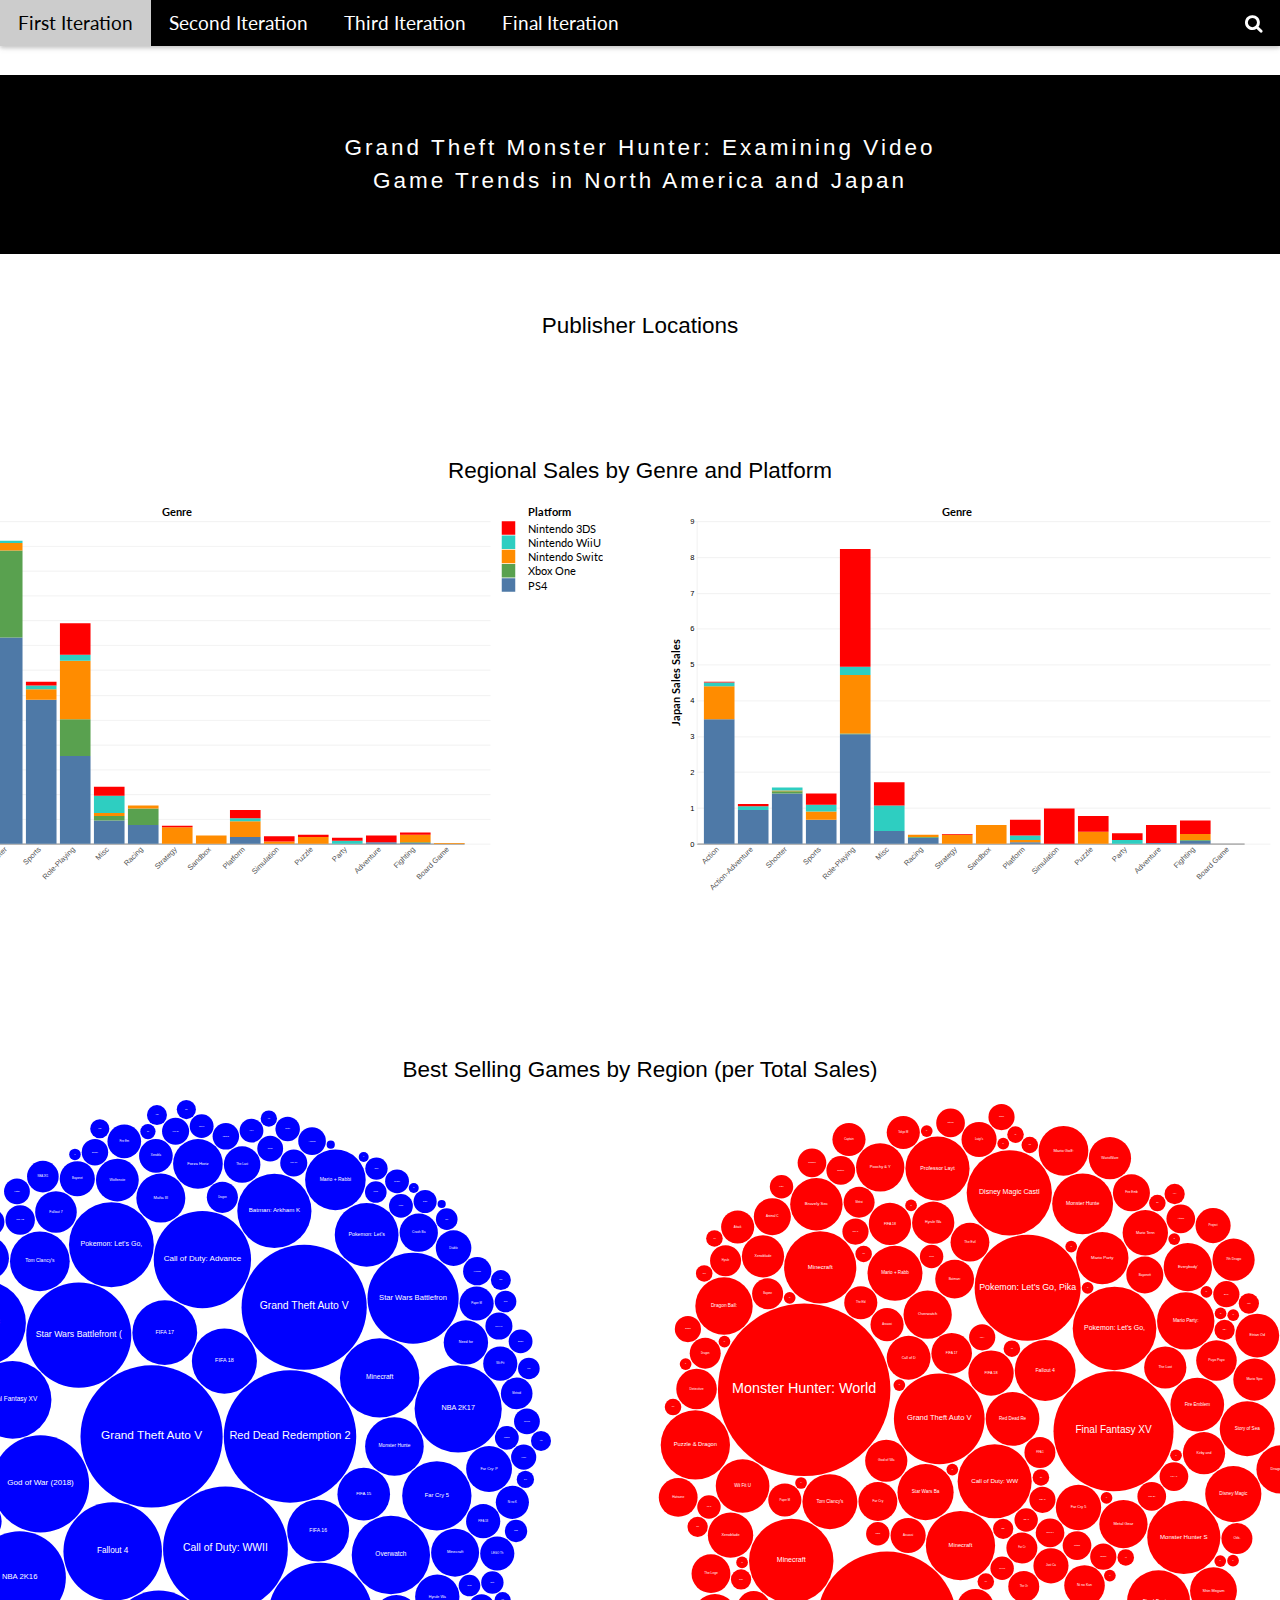
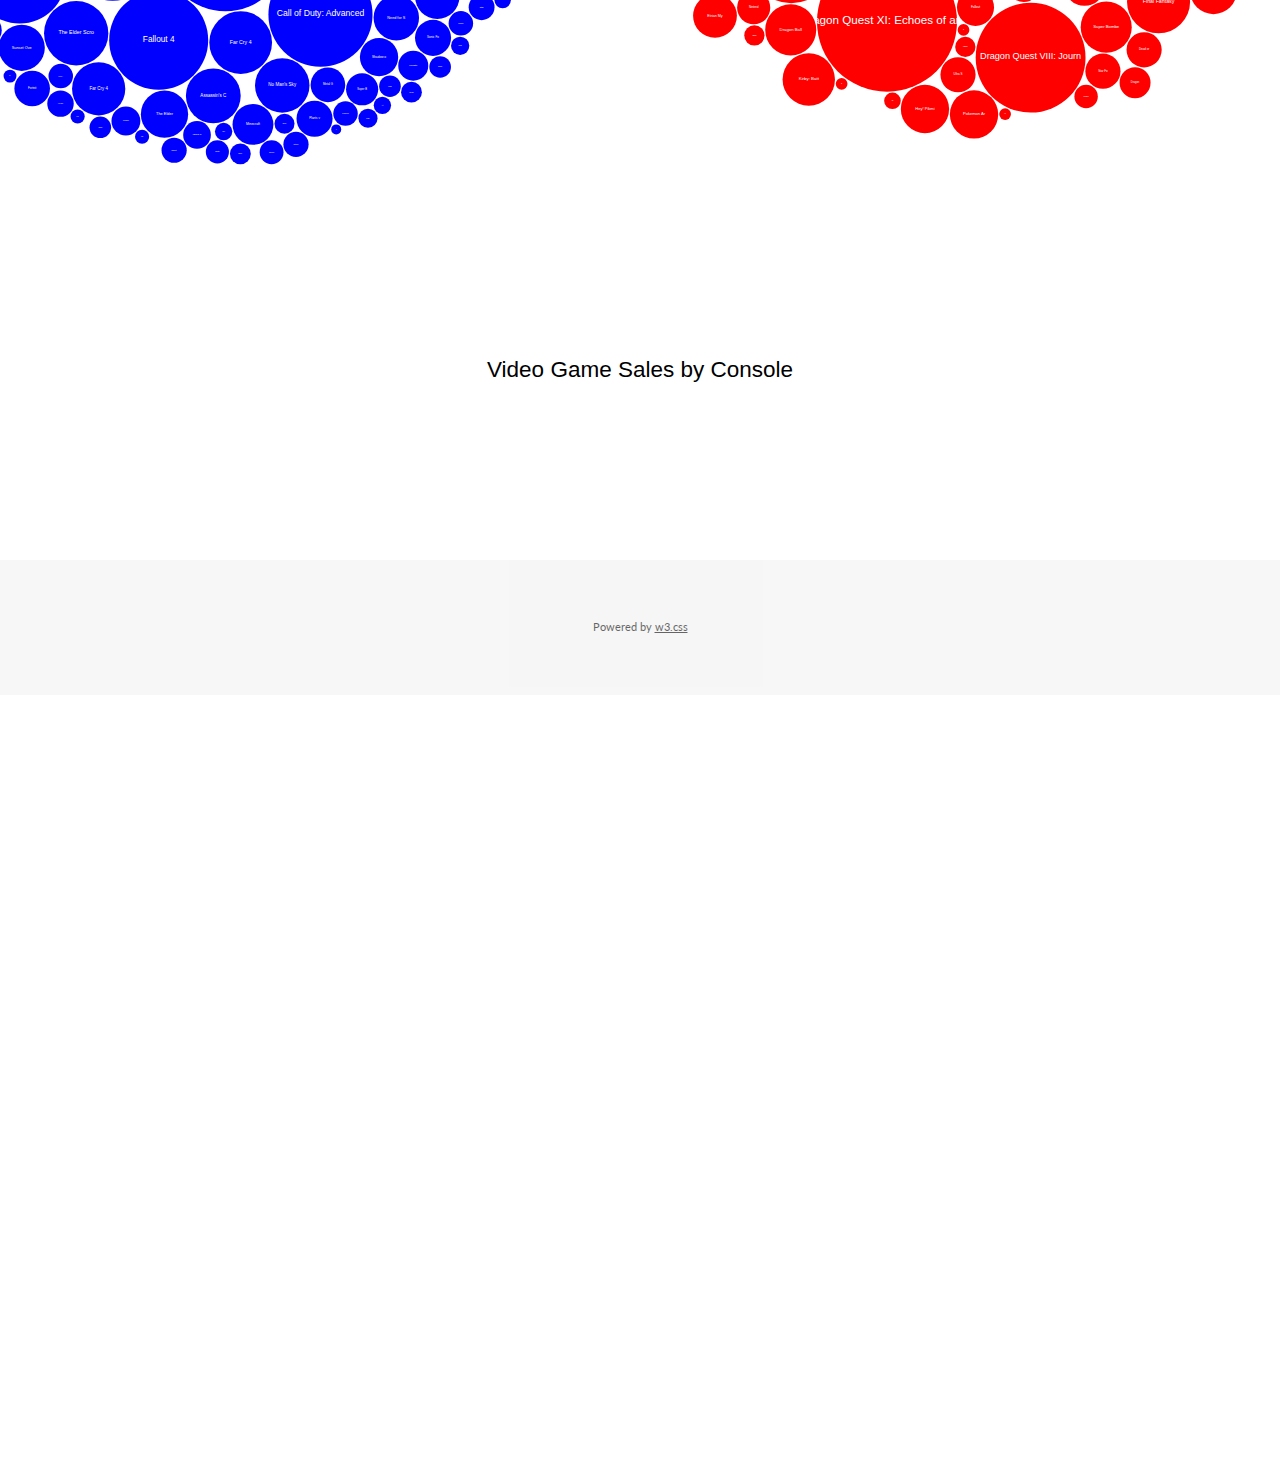
<file: index.html>
<!DOCTYPE html>
<html style="zoom:75%" lang="en">
<title>Grand Theft Monster Hunter</title>
<meta charset="UTF-8">
<meta name="viewport" content="width=device-width, initial-scale=1">
<link rel="stylesheet" href="https://www.w3schools.com/w3css/4/w3.css">
<link rel="stylesheet" href="https://fonts.googleapis.com/css?family=Lato">
<link rel="stylesheet" href="https://cdnjs.cloudflare.com/ajax/libs/font-awesome/4.7.0/css/font-awesome.min.css">
<style>

body {font-family: "Lato", sans-serif}
.mySlides {display: none}
</style>
<body>

<!-- Navbar -->
<div class="w3-top">
  <div class="w3-bar w3-black w3-card" style="font-size:25px">
    <a class="w3-bar-item w3-button w3-padding-large w3-hide-medium w3-hide-large w3-right" href="javascript:void(0)" onclick="myFunction()" title="Toggle Navigation Menu"><i class="fa fa-bars"></i></a>
    <a href="index.html" class="w3-bar-item w3-button w3-padding-large">First Iteration</a>
    <a href="iteration2.html" class="w3-bar-item w3-button w3-padding-large">Second Iteration</a>
    <a href="iteration3.html" class="w3-bar-item w3-button w3-padding-large">Third Iteration</a>
    <a href="iteration4.html" class="w3-bar-item w3-button w3-padding-large">Final Iteration</a>
    <a href="javascript:void(0)" class="w3-padding-large w3-hover-red w3-hide-small w3-right"><i class="fa fa-search"></i></a>
  </div>
</div>

<!-- Navbar on small screens (remove the onclick attribute if you want the navbar to always show on top of the content when clicking on the links) -->
<div id="navDemo" class="w3-bar-block w3-black w3-hide w3-hide-large w3-hide-medium w3-top" style="margin-top:46px">
  <a href="index.html" class="w3-bar-item w3-button w3-padding-large" onclick="myFunction()">First Iteration</a>
</div>

<!-- Page content -->
<div class="w3-content" style="max-width:3000px;margin-top:46px">
  <!-- The Tour Section -->
  <div class="w3-black" id="tour">
    <div class="w3-container w3-content w3-padding-64" style="max-width:900px; margin-top: 100px;">
      <h2 class="w3-wide w3-center">Grand Theft Monster Hunter: Examining Video Game Trends in North America and Japan</h2>
    </div>
  </div>
<div id="dotChart"class="w3-container w3-content w3-padding-64" style="max-width:2000px">
  <script src="https://d3js.org/d3.v4.js"></script>
  <link rel="stylesheet" href="map.css">
  <h2 style="text-align: center;">Publisher Locations</h2>
  <div id="worldMap">
  </div>
  <script src="map.js"></script>
</div> 
  <div id="stackedBarchart" class="w3-container w3-content w3-padding-64" style="max-width:800px">
    </div>
  <div id="bubbleChart" class="w3-container w3-content w3-padding-64" style="max-width:800px">
  </div>
  <div id="donutChart" class="w3-container w3-content w3-padding-64" style="max-width:800px">
      <link rel="stylesheet" type="text/css" href="project.css"/>
      <script src="https://d3js.org/d3.v5.min.js"></script>
<!--      <script type="text/javascript" src="donutvariation.js"></script>      <h1 style="padding-top:40; text-align: center;">Video Game Sales by Console</h1>-->
      <script type="text/javascript" src="project.js"></script>      <h2 style="padding-top:40; text-align: center;">Video Game Sales by Console</h1>
      <div style="position: relative; width: 2000px; left:-625px;">
          <div width="1000" height="500"style="float: left;">
              <svg id="nadata" class="svg_boxes"></svg>
            </div>
          <div width="1000"  height="500"style="float: right;">
              <svg id="jpdata" class="svg_boxes"></svg>
            </div>
      </div>
      
      
  </div>
  
<!-- End Page Content -->
</div>

<!-- Footer -->
<footer class="w3-container w3-padding-64 w3-center w3-opacity w3-light-grey w3-xlarge">
  <p class="w3-medium">Powered by <a href="https://www.w3schools.com/w3css/default.asp" target="_blank">w3.css</a></p>
</footer>

<script src="https://ajax.googleapis.com/ajax/libs/jquery/3.4.1/jquery.min.js"></script>
<script> 
    $(function(){
      $("#stackedBarchart").load("stackedBarCharts.html"); 
      // $("#dotChart").load("map.html"); 
      $("#bubbleChart").load("oldBubbleChart.html"); 
    });
  </script> 

</body>
</html>
</file>
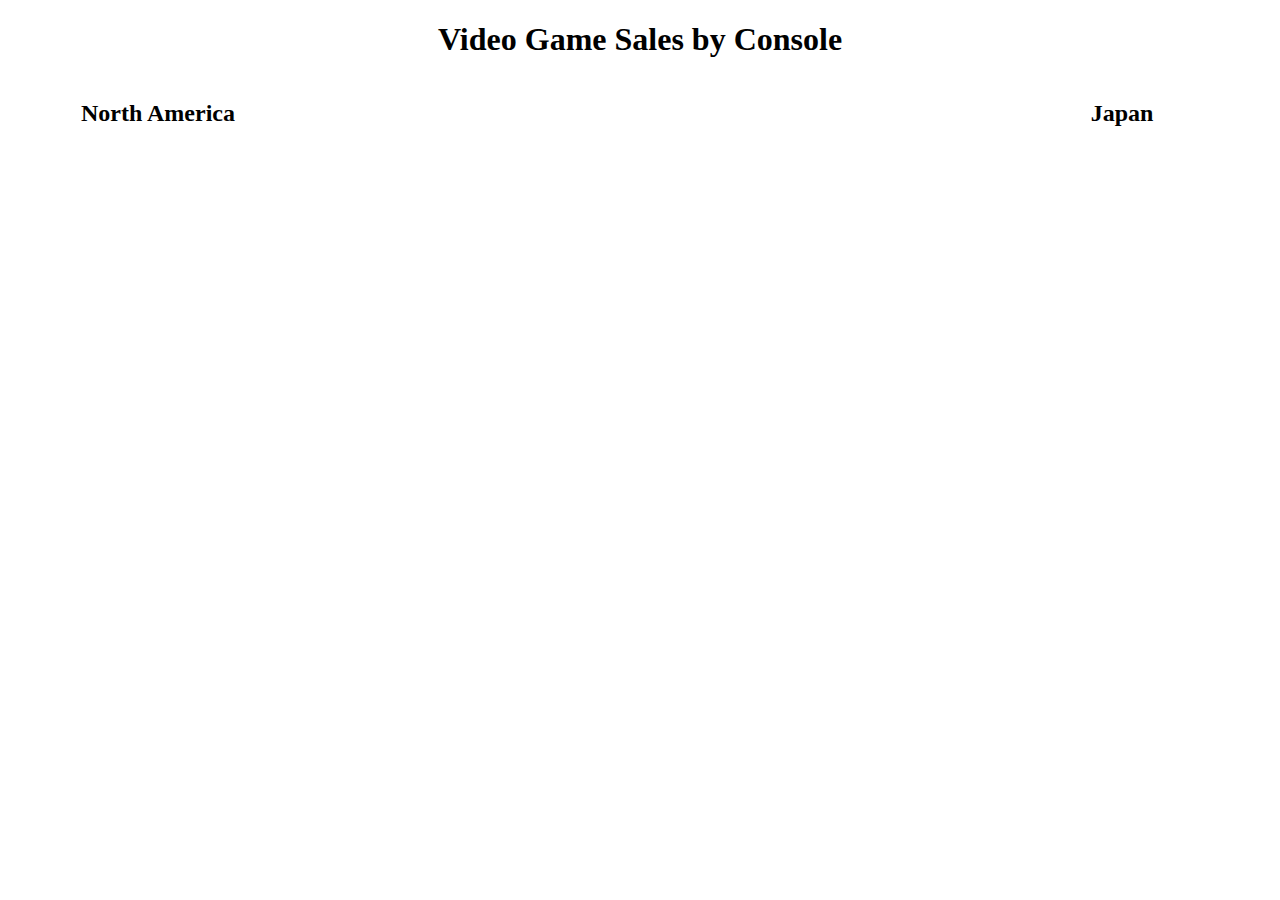
<file: donut.html>
<!DOCTYPE html>
<html lang="en">
    <meta charset="UTF-8">
    <title>CPSC 584: Project Implementation</title>
    <link rel="stylesheet" type="text/css" href="project.css"/>
    <script src="https://d3js.org/d3.v5.min.js"></script>
    <script type="text/javascript" src="project.js"></script>
    <h1 style="padding-top:40; text-align: center;">Video Game Sales by Console</h1>
    <div class="container1" id="chart1">
        <h2 style="text-align: center;">North America</h2>
        <svg id="nadata" class="svg_boxes"></svg>
    </div>
    <div class="container2" id="chart2">
        <h2 style="text-align: center;">Japan</h2>
        <svg id="jpdata" class="svg_boxes"></svg>
    </div>
</html>
</file>
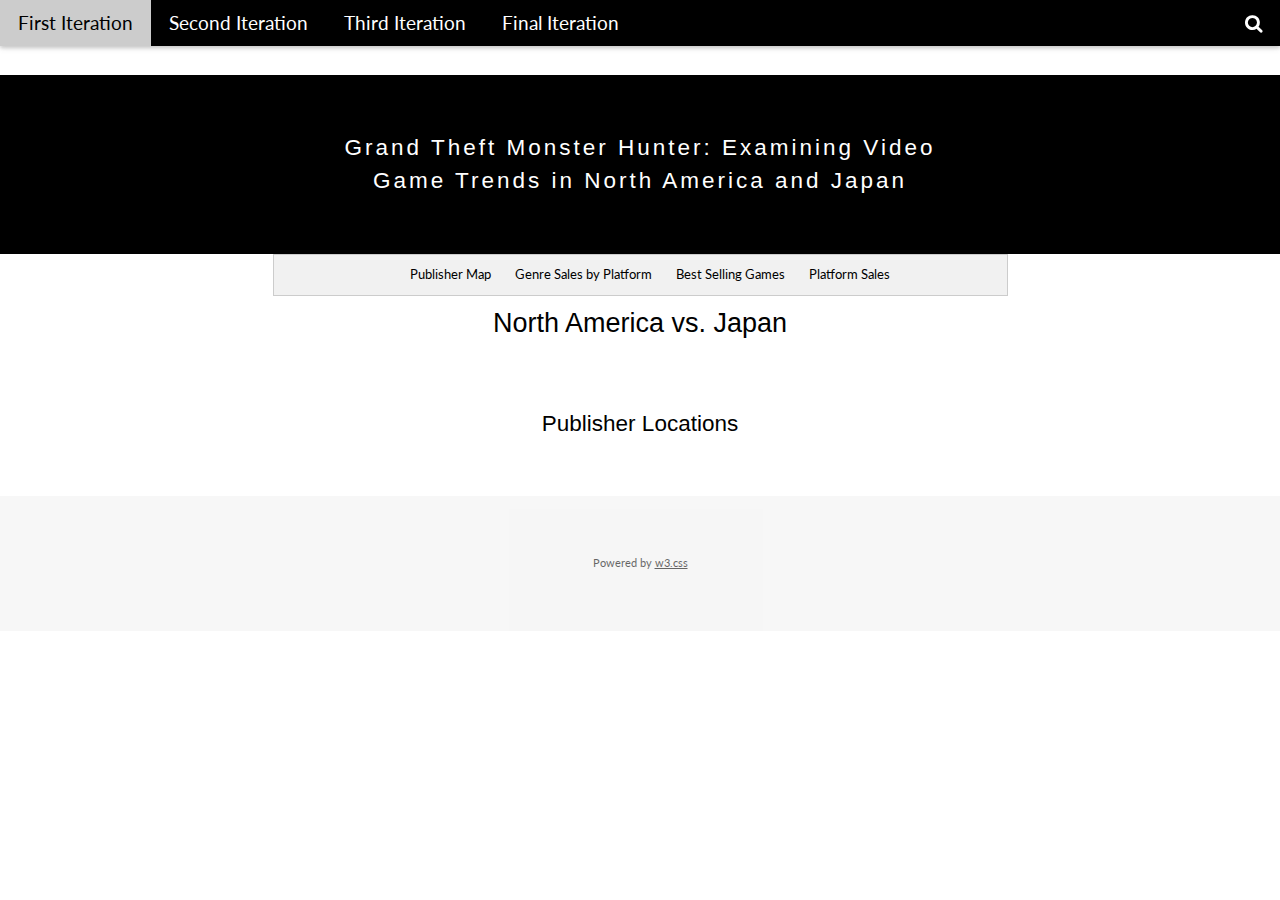
<file: iteration2.html>
<!DOCTYPE html>
<html style="zoom:75%" lang="en">
<title>Grand Theft Monster Hunter</title>
<meta charset="UTF-8">
<meta name="viewport" content="width=device-width, initial-scale=1">
<link rel="stylesheet" href="https://www.w3schools.com/w3css/4/w3.css">
<link rel="stylesheet" href="https://fonts.googleapis.com/css?family=Lato">
<link rel="stylesheet" href="https://cdnjs.cloudflare.com/ajax/libs/font-awesome/4.7.0/css/font-awesome.min.css">
<style>

/* Style the tab */
.tab {
  overflow: hidden;
  border: 1px solid #ccc;
  background-color: #f1f1f1;
}

/* Style the buttons inside the tab */
.tab button {
  background-color: inherit;
  float: left;
  border: none;
  outline: none;
  cursor: pointer;
  padding: 14px 16px;
  transition: 0.3s;
  font-size: 17px;
}

/* Change background color of buttons on hover */
.tab button:hover {
  background-color: #ddd;
}

/* Create an active/current tablink class */
.tab button.active {
  background-color: #ccc;
}

body {font-family: "Lato", sans-serif}
.mySlides {display: none}
</style>
<body>

<!-- Navbar -->
<div class="w3-top">
  <div class="w3-bar w3-black w3-card" style="font-size:25px">
    <a class="w3-bar-item w3-button w3-padding-large w3-hide-medium w3-hide-large w3-right" href="javascript:void(0)" onclick="myFunction()" title="Toggle Navigation Menu"><i class="fa fa-bars"></i></a>
    <a href="index.html" class="w3-bar-item w3-button w3-padding-large">First Iteration</a>
    <a href="iteration2.html" class="w3-bar-item w3-button w3-padding-large">Second Iteration</a>
    <a href="iteration3.html" class="w3-bar-item w3-button w3-padding-large">Third Iteration</a>
    <a href="iteration4.html" class="w3-bar-item w3-button w3-padding-large">Final Iteration</a>
    <a href="javascript:void(0)" class="w3-padding-large w3-hover-red w3-hide-small w3-right"><i class="fa fa-search"></i></a>
  </div>
</div>

<!-- Navbar on small screens (remove the onclick attribute if you want the navbar to always show on top of the content when clicking on the links) -->
<div id="navDemo" class="w3-bar-block w3-black w3-hide w3-hide-large w3-hide-medium w3-top" style="margin-top:46px">
  <a href="index.html" class="w3-bar-item w3-button w3-padding-large" onclick="myFunction()">First Iteration</a>
</div>

<!-- Page content -->
<div class="w3-content" style="max-width:3000px;margin-top:46px">
  <!-- The Tour Section -->
  <div class="w3-black" id="tour">
    <div class="w3-container w3-content w3-padding-64" style="max-width:900px; margin-top: 100px;">
      <h2 class="w3-wide w3-center">Grand Theft Monster Hunter: Examining Video Game Trends in North America and Japan</h2>
    </div>
  </div>
  <div class="tab w3-container w3-content">
        <button style="margin-left:150px"class="tablinks" onclick="openChart(event, 'dotChart')">Publisher Map</button>
        <button class="tablinks" onclick="openChart(event, 'stackedBarchart')">Genre Sales by Platform</button>
        <button class="tablinks" onclick="openChart(event, 'bubbleChart')">Best Selling Games</button>
        <button class="tablinks" onclick="openChart(event, 'donutChart')">Platform Sales</button>
      </div>
  <h1 style="padding-top:40; text-align: center;">North America vs. Japan</h1>
  <div id="dotChart" class="tabcontent w3-container w3-content w3-padding-64" style="max-width:2000px;">
      <script src="https://d3js.org/d3.v4.js"></script>
      <link rel="stylesheet" href="map.css">
      <h2 style="text-align: center;">Publisher Locations</h2>
      <div id="worldMap">
      </div>
      <script src="map.js"></script>
    </div> 
  <div id="stackedBarchart" class="tabcontent w3-container w3-content w3-padding-64" style="max-width:800px; display:none;">
    </div>
  <div id="bubbleChart" class="tabcontent w3-container w3-content w3-padding-64" style="max-width:800px; display:none;">
  </div>
  <div id="donutChart" class="tabcontent w3-container w3-content w3-padding-64" style="max-width:800px;display:none;">
      <link rel="stylesheet" type="text/css" href="project.css"/>
      <script src="https://d3js.org/d3.v5.min.js"></script>
      <script type="text/javascript" src="project.js"></script>      <h2 style="padding-top:40; text-align: center;">Video Game Sales by Console</h1>
      <div style="position: relative; width: 2000px; left:-625px;">
          <div width="1000" height="500"style="float: left;">
              <svg id="nadata" class="svg_boxes"></svg>
            </div>
          <div width="1000"  height="500"style="float: right;">
              <svg id="jpdata" class="svg_boxes"></svg>
            </div>
      </div>
      
      
  </div>
  
<!-- End Page Content -->
</div>

<!-- Footer -->
<footer class="w3-container w3-padding-64 w3-center w3-opacity w3-light-grey w3-xlarge">
  <p class="w3-medium">Powered by <a href="https://www.w3schools.com/w3css/default.asp" target="_blank">w3.css</a></p>
</footer>

<script src="https://ajax.googleapis.com/ajax/libs/jquery/3.4.1/jquery.min.js"></script>
<script> 
    $(function(){
      $("#stackedBarchart").load("stackedBarCharts.html"); 
      // $("#dotChart").load("map.html"); 
      $("#bubbleChart").load("oldBubbleChart.html"); 
    });
    // openChart authored by https://www.w3schools.com/howto/tryit.asp?filename=tryhow_js_tabs
function openChart(evt, chartName) {
  var i, tabcontent, tablinks;
  tabcontent = document.getElementsByClassName("tabcontent");
  for (i = 0; i < tabcontent.length; i++) {
    tabcontent[i].style.display = "none";
  }
  tablinks = document.getElementsByClassName("tablinks");
  for (i = 0; i < tablinks.length; i++) {
    tablinks[i].className = tablinks[i].className.replace(" active", "");
  }
  document.getElementById(chartName).style.display = "block";
  evt.currentTarget.className += " active";
}
  </script> 

</body>
</html>
</file>
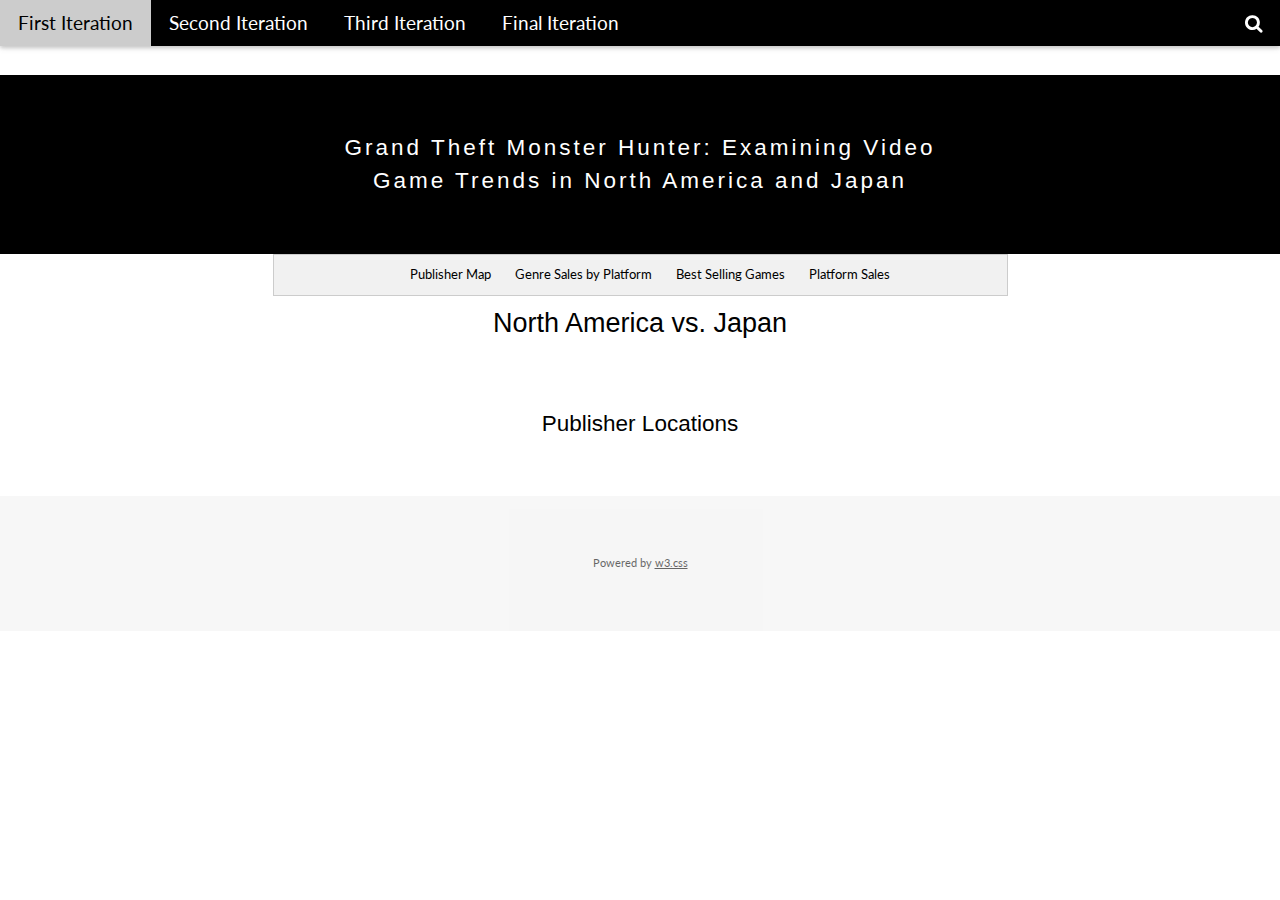
<file: iteration3.html>
<!DOCTYPE html>
<html style="zoom:75%" lang="en">
<title>Grand Theft Monster Hunter</title>
<meta charset="UTF-8">
<meta name="viewport" content="width=device-width, initial-scale=1">
<link rel="stylesheet" href="https://www.w3schools.com/w3css/4/w3.css">
<link rel="stylesheet" href="https://fonts.googleapis.com/css?family=Lato">
<link rel="stylesheet" href="https://cdnjs.cloudflare.com/ajax/libs/font-awesome/4.7.0/css/font-awesome.min.css">
<style>

/* Style the tab */
.tab {
  overflow: hidden;
  border: 1px solid #ccc;
  background-color: #f1f1f1;
}

/* Style the buttons inside the tab */
.tab button {
  background-color: inherit;
  float: left;
  border: none;
  outline: none;
  cursor: pointer;
  padding: 14px 16px;
  transition: 0.3s;
  font-size: 17px;
}

/* Change background color of buttons on hover */
.tab button:hover {
  background-color: #ddd;
}

/* Create an active/current tablink class */
.tab button.active {
  background-color: #ccc;
}

body {font-family: "Lato", sans-serif}
.mySlides {display: none}
</style>
<body>

<!-- Navbar -->
<div class="w3-top">
  <div class="w3-bar w3-black w3-card" style="font-size:25px">
    <a class="w3-bar-item w3-button w3-padding-large w3-hide-medium w3-hide-large w3-right" href="javascript:void(0)" onclick="myFunction()" title="Toggle Navigation Menu"><i class="fa fa-bars"></i></a>
    <a href="index.html" class="w3-bar-item w3-button w3-padding-large">First Iteration</a>
    <a href="iteration2.html" class="w3-bar-item w3-button w3-padding-large">Second Iteration</a>
    <a href="iteration3.html" class="w3-bar-item w3-button w3-padding-large">Third Iteration</a>
    <a href="iteration4.html" class="w3-bar-item w3-button w3-padding-large">Final Iteration</a>
    <a href="javascript:void(0)" class="w3-padding-large w3-hover-red w3-hide-small w3-right"><i class="fa fa-search"></i></a>
  </div>
</div>

<!-- Navbar on small screens (remove the onclick attribute if you want the navbar to always show on top of the content when clicking on the links) -->
<div id="navDemo" class="w3-bar-block w3-black w3-hide w3-hide-large w3-hide-medium w3-top" style="margin-top:46px">
  <a href="index.html" class="w3-bar-item w3-button w3-padding-large" onclick="myFunction()">First Iteration</a>
</div>

<!-- Page content -->
<div class="w3-content" style="max-width:3000px;margin-top:46px">
  <!-- The Tour Section -->
  <div class="w3-black" id="tour">
    <div class="w3-container w3-content w3-padding-64" style="max-width:900px; margin-top: 100px;">
      <h2 class="w3-wide w3-center">Grand Theft Monster Hunter: Examining Video Game Trends in North America and Japan</h2>
    </div>
  </div>
  <div class="tab w3-container w3-content">
        <button style="margin-left:150px"class="tablinks" onclick="openChart(event, 'dotChart')">Publisher Map</button>
        <button class="tablinks" onclick="openChart(event, 'stackedBarchart')">Genre Sales by Platform</button>
        <button class="tablinks" onclick="openChart(event, 'bubbleChart')">Best Selling Games</button>
        <button class="tablinks" onclick="openChart(event, 'donutChart')">Platform Sales</button>
      </div>
      <h1 style="padding-top:40; text-align: center;">North America vs. Japan</h1>
<div id="dotChart" class="tabcontent w3-container w3-content w3-padding-64" style="max-width:2000px;">
    <script src="https://d3js.org/d3.v4.js"></script>
    <link rel="stylesheet" href="map.css">
    <h2 style="text-align: center;">Publisher Locations</h2>
    <div id="worldMap">
    </div>
    <script src="map.js"></script>
  </div> 
  <div id="stackedBarchart" class="tabcontent w3-container w3-content w3-padding-64" style="max-width:800px; display:none;">
    </div>
  <div id="bubbleChart" class="tabcontent w3-container w3-content w3-padding-64" style="max-width:800px; display:none;">
  </div>
  <div id="donutChart" class="tabcontent w3-container w3-content w3-padding-64" style="max-width:800px;display:none;">
      <link rel="stylesheet" type="text/css" href="project.css"/>
      <script src="https://d3js.org/d3.v5.min.js"></script>
      <script type="text/javascript" src="donutvariation.js"></script>      <h2 style="padding-top:40; text-align: center;">Video Game Sales by Console</h1>
      <div style="position: relative; width: 2000px; left:-625px;">
          <div width="1000" height="500"style="float: left;">
              <svg id="nadata" class="svg_boxes"></svg>
            </div>
          <div width="1000"  height="500"style="float: right;">
              <svg id="jpdata" class="svg_boxes"></svg>
            </div>
      </div>
      
      
  </div>
  
<!-- End Page Content -->
</div>

<!-- Footer -->
<footer class="w3-container w3-padding-64 w3-center w3-opacity w3-light-grey w3-xlarge">
  <p class="w3-medium">Powered by <a href="https://www.w3schools.com/w3css/default.asp" target="_blank">w3.css</a></p>
</footer>

<script src="https://ajax.googleapis.com/ajax/libs/jquery/3.4.1/jquery.min.js"></script>
<script> 
    $(function(){
      $("#stackedBarchart").load("stackedBarChartsVariation.html"); 
      // $("#dotChart").load("map.html"); 
      $("#bubbleChart").load("salesBubbleChart.html"); 
    });
    // openChart authored by https://www.w3schools.com/howto/tryit.asp?filename=tryhow_js_tabs
function openChart(evt, chartName) {
  var i, tabcontent, tablinks;
  tabcontent = document.getElementsByClassName("tabcontent");
  for (i = 0; i < tabcontent.length; i++) {
    tabcontent[i].style.display = "none";
  }
  tablinks = document.getElementsByClassName("tablinks");
  for (i = 0; i < tablinks.length; i++) {
    tablinks[i].className = tablinks[i].className.replace(" active", "");
  }
  document.getElementById(chartName).style.display = "block";
  evt.currentTarget.className += " active";
}
  </script> 

</body>
</html>
</file>
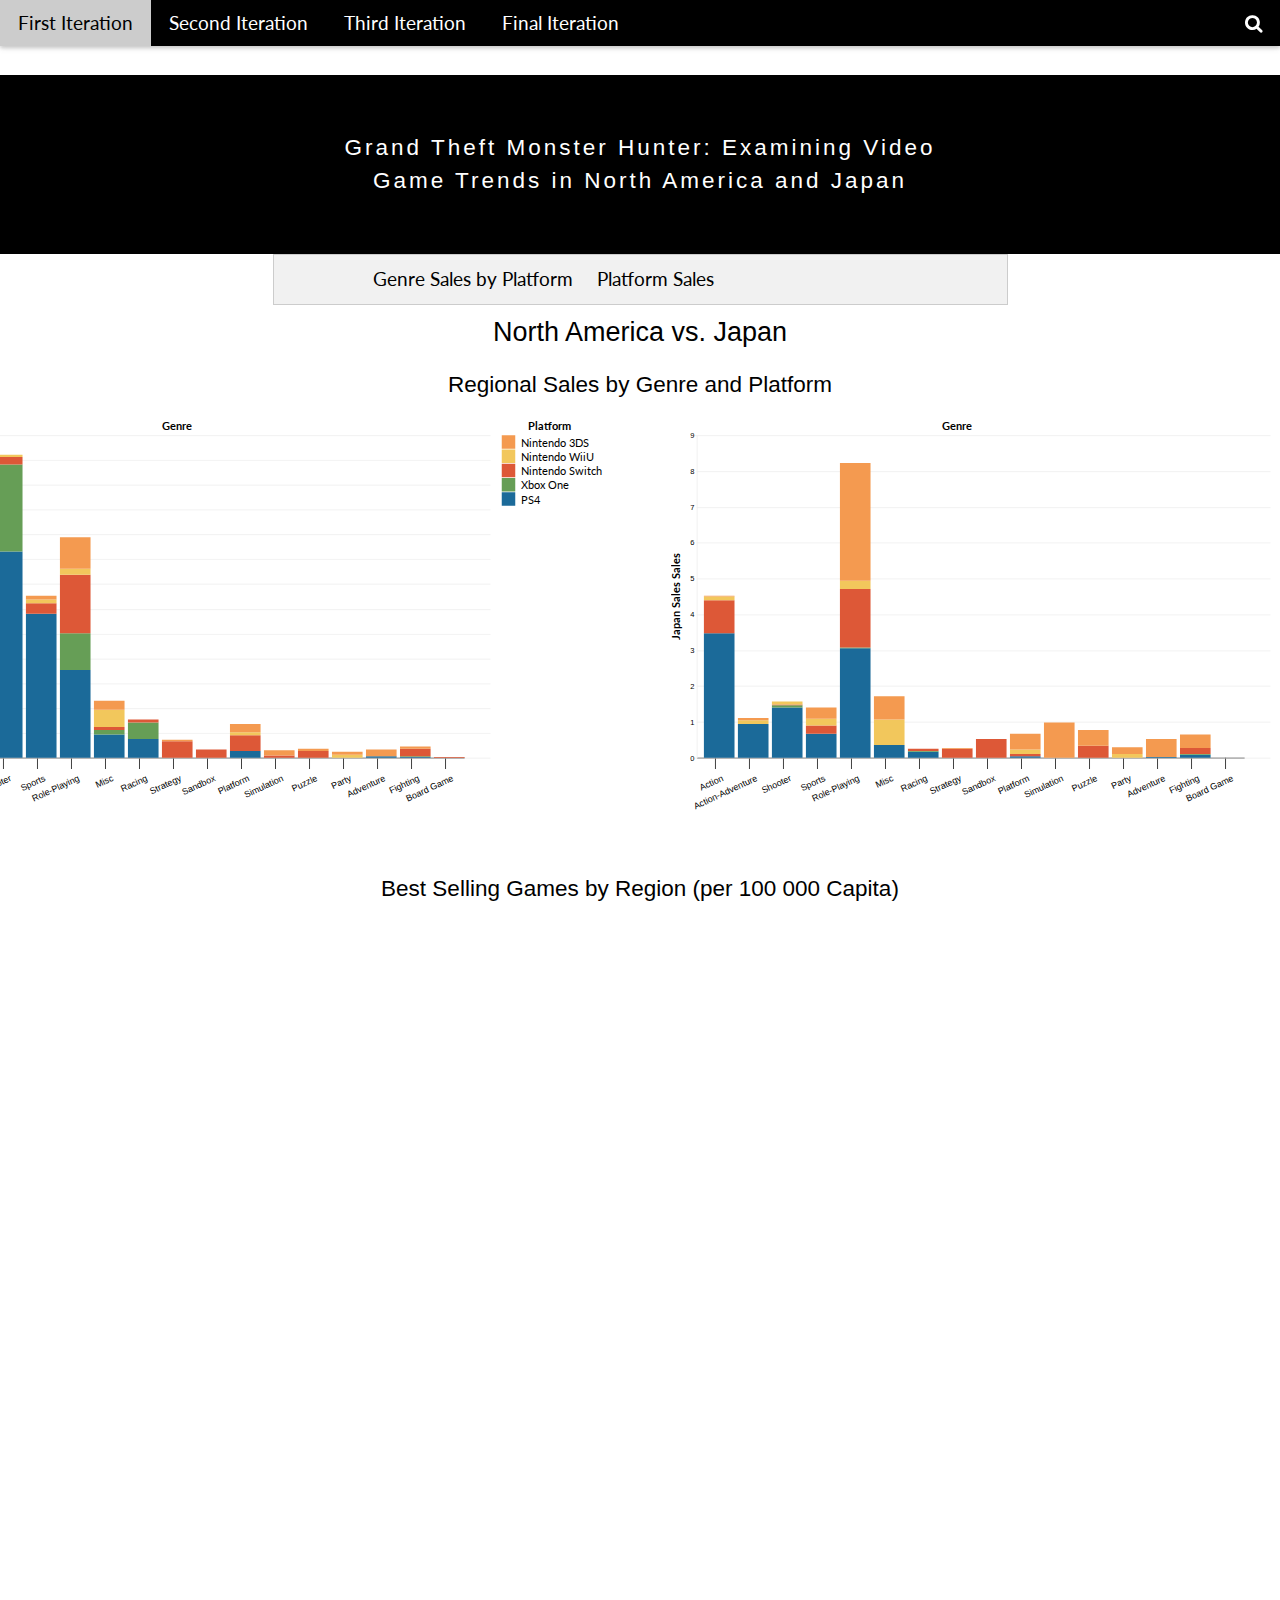
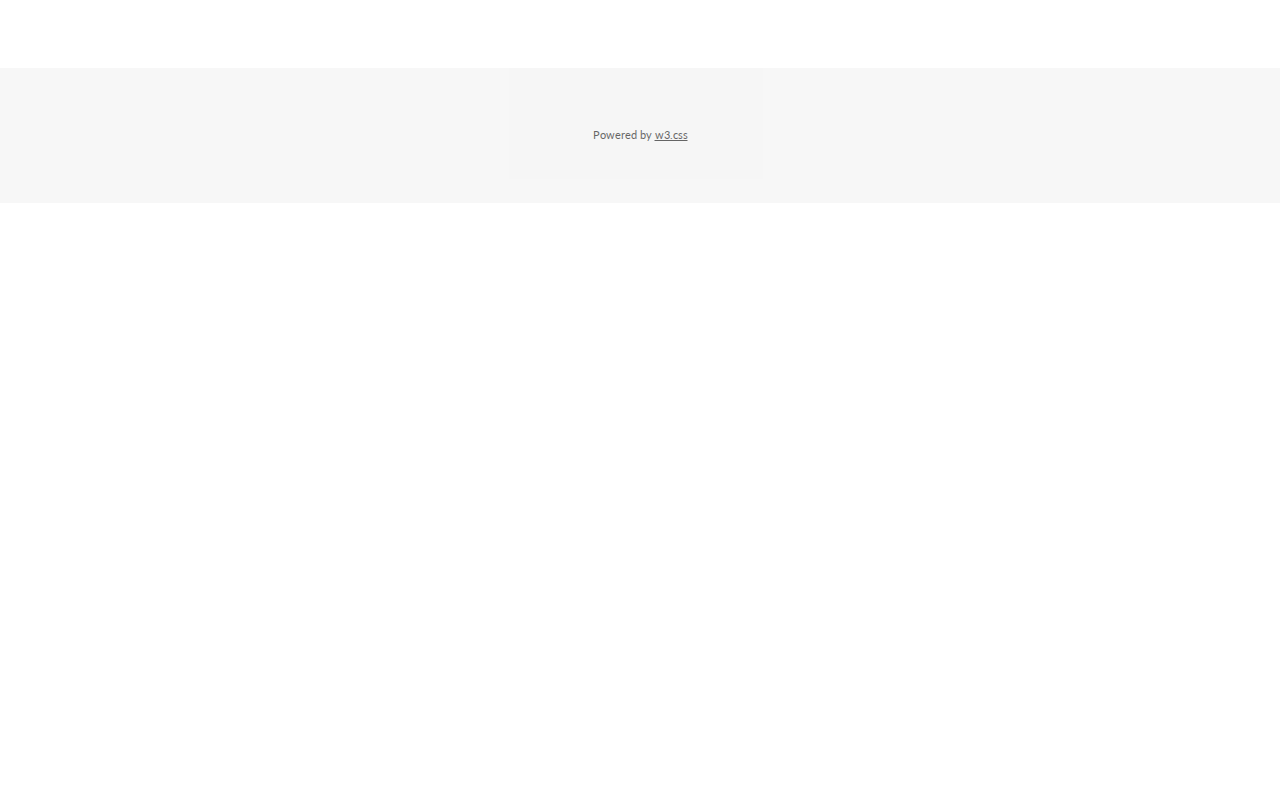
<file: iteration4.html>
<!DOCTYPE html>
<html style="zoom:75%" lang="en">
<title>Grand Theft Monster Hunter</title>
<meta charset="UTF-8">
<meta name="viewport" content="width=device-width, initial-scale=1">
<link rel="stylesheet" href="https://www.w3schools.com/w3css/4/w3.css">
<link rel="stylesheet" href="https://fonts.googleapis.com/css?family=Lato">
<link rel="stylesheet" href="https://cdnjs.cloudflare.com/ajax/libs/font-awesome/4.7.0/css/font-awesome.min.css">
<style>


    /* Tooltip */
    /* REFERENCE: ( https://bl.ocks.org/d3noob/a22c42db65eb00d4e369 ) */
    tooltipTest.tooltip {
        position: absolute;
        text-align: center;
        width: 200px;
        height: 60px;
        padding: 2px;
        font: 12px sans-serif;
        background: darkgrey;
        border: 0px;
        border-radius: 8px;
        pointer-events: none;
    }

    /* Style the tab */
.tab {
  overflow: hidden;
  border: 1px solid #ccc;
  background-color: #f1f1f1;
}

/* Style the buttons inside the tab */
.tab button {
  background-color: inherit;
  float: left;
  border: none;
  outline: none;
  cursor: pointer;
  padding: 14px 16px;
  transition: 0.3s;
  font-size: 25px;
}

/* Change background color of buttons on hover */
.tab button:hover {
  background-color: #ddd;
}

/* Create an active/current tablink class */
.tab button.active {
  background-color: #ccc;
}

body {font-family: "Lato", sans-serif}
.mySlides {display: none}
</style>
<body>

<!-- Navbar -->
<div class="w3-top">
  <div class="w3-bar w3-black w3-card" style="font-size:25px">
    <a class="w3-bar-item w3-button w3-padding-large w3-hide-medium w3-hide-large w3-right" href="javascript:void(0)" onclick="myFunction()" title="Toggle Navigation Menu"><i class="fa fa-bars"></i></a>
    <a href="index.html" class="w3-bar-item w3-button w3-padding-large">First Iteration</a>
    <a href="iteration2.html" class="w3-bar-item w3-button w3-padding-large">Second Iteration</a>
    <a href="iteration3.html" class="w3-bar-item w3-button w3-padding-large">Third Iteration</a>
    <a href="iteration4.html" class="w3-bar-item w3-button w3-padding-large">Final Iteration</a>
    <a href="javascript:void(0)" class="w3-padding-large w3-hover-red w3-hide-small w3-right"><i class="fa fa-search"></i></a>
  </div>
</div>

<!-- Navbar on small screens (remove the onclick attribute if you want the navbar to always show on top of the content when clicking on the links) -->
<div id="navDemo" class="w3-bar-block w3-black w3-hide w3-hide-large w3-hide-medium w3-top" style="margin-top:46px">
  <a href="index.html" class="w3-bar-item w3-button w3-padding-large" onclick="myFunction()">First Iteration</a>
</div>

<!-- Page content -->
<div class="w3-content" style="max-width:3000px;margin-top:46px">
  <!-- The Tour Section -->
  <div class="w3-black" id="tour">
    <div class="w3-container w3-content w3-padding-64" style="max-width:900px; margin-top: 100px;">
      <h2 class="w3-wide w3-center">Grand Theft Monster Hunter: Examining Video Game Trends in North America and Japan</h2>
    </div>
  </div>
  <div class="tab w3-container w3-content">
        <button style="margin-left:100px;" class="tablinks" onclick="openChart(event, 'stackedBarChartsFinal')">Genre Sales by Platform</button>
        <button class="tablinks" onclick="openChart(event, 'donutChart')">Platform Sales</button>
<!--        <button class="tablinks" onclick="openChart(event, 'bubbleChartFinal')">Best Selling Games</button>-->
      </div>
      <h1 style="padding-top:40; text-align: center;">North America vs. Japan</h1>
  <div id="stackedBarChartsFinal" class="tabcontent w3-container w3-content" style="max-width:800px;">
    </div>
  <div id="donutChart" class="tabcontent w3-container w3-content" style="max-width:800px;display:none;">
      <link rel="stylesheet" type="text/css" href="project.css"/>
      <h2 style="padding-top:40; text-align: center;">Video Game Sales by Console</h1>
      <div style="position: relative; width: 2000px; left:-625px;">
          <div width="1000" height="500"style="float: left;">
              <svg id="nadata" class="svg_boxes"></svg>
            </div>
          <div width="1000"  height="500"style="float: right;">
              <svg id="jpdata" class="svg_boxes"></svg>
            </div>
      </div>
  </div>
  <div id="bubbleChartFinal" class="w3-container w3-content" style="max-width:800px;">
    <h2 style="text-align: center;">Best Selling Games by Region (per 100 000 Capita)</h2>
    <div style="position: relative; width: 2000px; left:-625px;">
            <div width="1000" height="1000"style="float: left;">
                <svg id="bubbleNAFinal" width="1000" height="1000"></svg>
            </div>
            <div width="1000"  height="100"style="float: right;">
                <svg id="bubbleJapanFinal" width="1000" height="1000"></svg>
            </div>
    </div>
  </div>
<!-- End Page Content -->
</div>

<!-- Footer -->
<footer class="w3-container w3-padding-64 w3-center w3-opacity w3-light-grey w3-xlarge">
  <p class="w3-medium">Powered by <a href="https://www.w3schools.com/w3css/default.asp" target="_blank">w3.css</a></p>
</footer>

<script src="https://ajax.googleapis.com/ajax/libs/jquery/3.4.1/jquery.min.js"></script>
<script type="text/javascript" src="https://d3js.org/d3.v4.min.js"></script>
<script src="bubbleChartFinal.js"></script>
<script src="https://d3js.org/d3.v5.min.js"></script>
<script type="text/javascript" src="donutvariationfinal.js"></script>
<script> 
    $(function(){
      $("#stackedBarChartsFinal").load("stackedBarChartsFinal.html"); 
    });
    // openChart authored by https://www.w3schools.com/howto/tryit.asp?filename=tryhow_js_tabs
function openChart(evt, chartName) {
  d3.selectAll("#bubbleJapanFinal > *").remove();
  d3.selectAll("#bubbleNAFinal > *").remove();

  createBubbleChartJP(datasetJPRegion)
  createBubbleChartNA(datasetNARegion)
  
  var i, tabcontent, tablinks;
  tabcontent = document.getElementsByClassName("tabcontent");
  for (i = 0; i < tabcontent.length; i++) {
    tabcontent[i].style.display = "none";
  }
  tablinks = document.getElementsByClassName("tablinks");
  for (i = 0; i < tablinks.length; i++) {
    tablinks[i].className = tablinks[i].className.replace(" active", "");
  }
  document.getElementById(chartName).style.display = "block";
  if(chartName == "stackedBarChartsFinal"){
    document.getElementById("bubbleChartFinal").style.display = "block";
  }
  evt.currentTarget.className += " active";
}
  </script> 

</body>
</html>
</file>
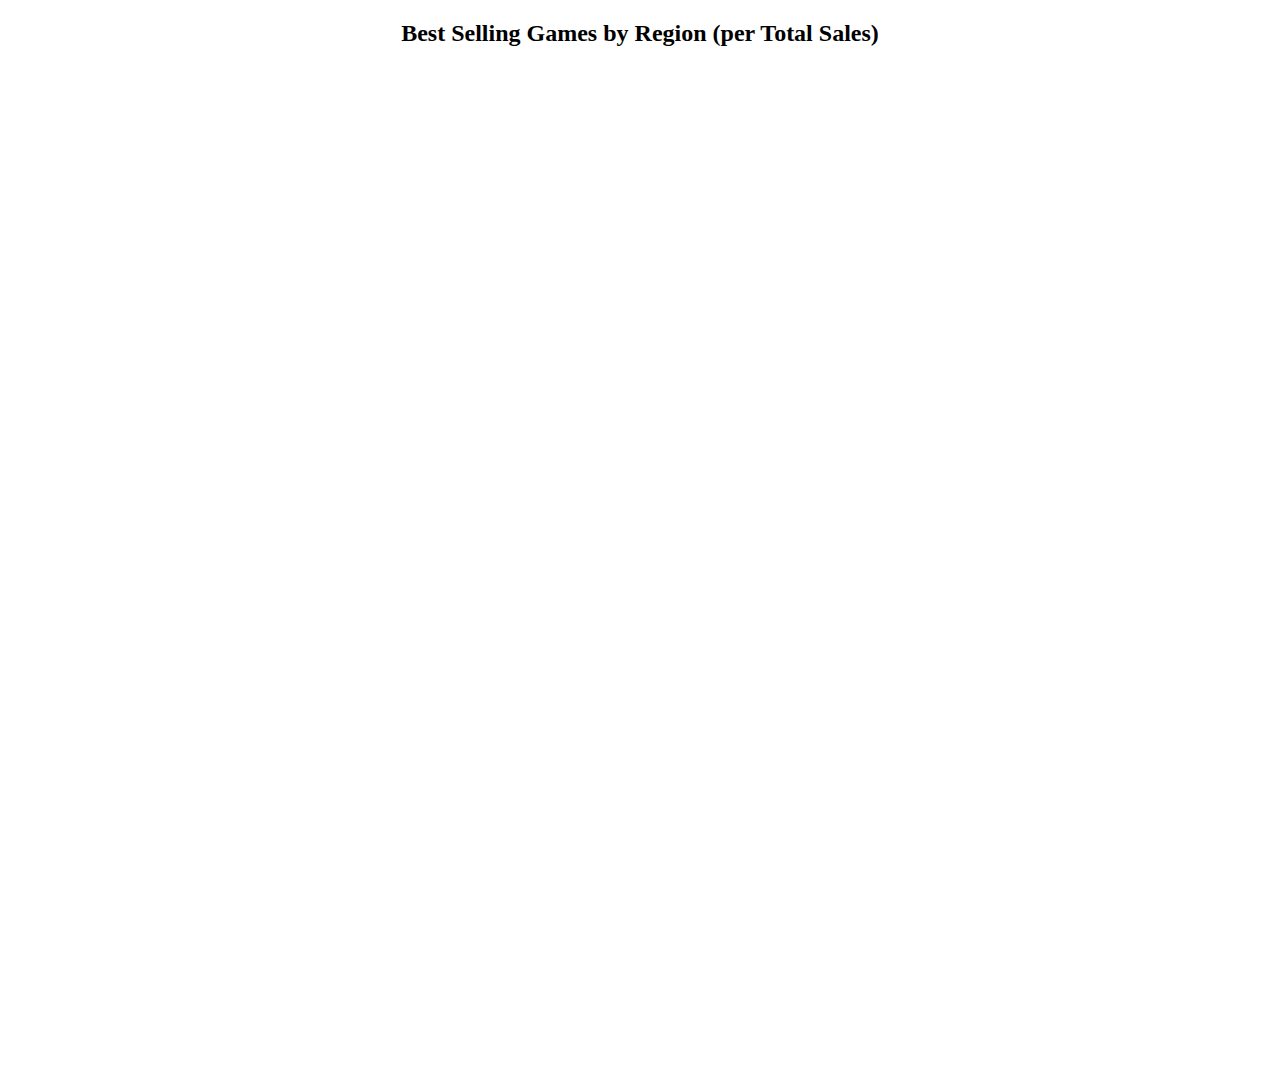
<file: oldBubbleChart.html>
<!DOCTYPE html>
<html lang="en">
    <script type="text/javascript" src="https://d3js.org/d3.v4.min.js"></script>
<h2 style="text-align: center;">Best Selling Games by Region (per Total Sales)</h2>
<div style="position: relative; width: 2000px; left:-625px;">
        <div width="1000" height="1000"style="float: left;">
            <svg id="bubbleNA" width="1000" height="1000"></svg>
        </div>
        <div width="1000"  height="100"style="float: right;">
            <svg id="bubbleJapan" width="1000" height="1000"></svg>
        </div>
</div>
<!–– code based on code from: https://bl.ocks.org/alokkshukla/3d6be4be0ef9f6977ec6718b2916d168 -->
<script type="text/javascript">

    dataset = {
        "children": [{"Name":"Grand Theft Auto V","NASales":6.06},
            {"Name":"Red Dead Redemption 2","NASales":5.26},
            {"Name":"Call of Duty: WWII","NASales":4.67},
            {"Name":"FIFA 18","NASales":1.27},
            {"Name":"FIFA 17","NASales":1.26},
            {"Name":"Grand Theft Auto V","NASales":4.7},
            {"Name":"Fallout 4","NASales":2.91},
            {"Name":"FIFA 16","NASales":1.15},
            {"Name":"Star Wars Battlefront (2015)","NASales":3.31},
            {"Name":"Call of Duty: Advanced Warfare","NASales":2.84},
            {"Name":"Minecraft","NASales":1.89},
            {"Name":"FIFA 15","NASales":0.83},
            {"Name":"God of War (2018)","NASales":2.83},
            {"Name":"Call of Duty: Advanced Warfare","NASales":3.25},
            {"Name":"Final Fantasy XV","NASales":1.81},
            {"Name":"Fallout 4","NASales":2.94},
            {"Name":"Monster Hunter: World","NASales":1.03},
            {"Name":"Pokemon: Let's Go, Pikachu!","NASales":2.16},
            {"Name":"Overwatch","NASales":1.84},
            {"Name":"Star Wars Battlefront (2015)","NASales":2.49},
            {"Name":"Batman: Arkham Knight","NASales":1.65},
            {"Name":"Far Cry 4","NASales":1.18},
            {"Name":"NBA 2K16","NASales":2.56},
            {"Name":"Far Cry 5","NASales":1.44},
            {"Name":"Assassin's Creed Syndicate","NASales":0.9},
            {"Name":"NBA 2K17","NASales":2.28},
            {"Name":"The Elder Scrolls V: Skyrim Special Edition","NASales":1.24},
            {"Name":"NBA 2K18","NASales":2.13},
            {"Name":"Assassin's Creed Odyssey","NASales":1.18},
            {"Name":"Tom Clancy's Ghost Recon Wildlands","NASales":1.07},
            {"Name":"Mafia III","NASales":0.72},
            {"Name":"Far Cry: Primal","NASales":0.63},
            {"Name":"Pokemon: Let's Go, Eevee!","NASales":1.22},
            {"Name":"Need for Speed (2015)","NASales":0.59},
            {"Name":"Mario + Rabbids: Kingdom Battle","NASales":1.1},
            {"Name":"No Man's Sky","NASales":0.89},
            {"Name":"Need for Speed: Payback","NASales":0.62},
            {"Name":"Dragon Quest XI: Echoes of an Elusive Age","NASales":0.29},
            {"Name":"Just Cause 3","NASales":0.53},
            {"Name":"Minecraft","NASales":0.69},
            {"Name":"The Evil Within","NASales":0.56},
            {"Name":"Forza Horizon 4","NASales":0.74},
            {"Name":"Titanfall 2","NASales":0.75},
            {"Name":"Far Cry 4","NASales":0.85},
            {"Name":"The Order: 1886","NASales":0.44},
            {"Name":"Forza Motorsport 7","NASales":0.58},
            {"Name":"Minecraft","NASales":0.5},
            {"Name":"Wolfenstein II: The New Colossus","NASales":0.55},
            {"Name":"Fallout 76","NASales":0.52},
            {"Name":"The Last Guardian","NASales":0.4},
            {"Name":"Hyrule Warriors","NASales":0.59},
            {"Name":"Metal Gear Solid V: Ground Zeroes","NASales":0.36},
            {"Name":"Shadow of the Colossus","NASales":0.44},
            {"Name":"Sunset Overdrive","NASales":0.64},
            {"Name":"The Elder Scrolls V: Skyrim","NASales":0.67},
            {"Name":"Dragon Quest VIII: Journey of the Cursed King","NASales":0.14},
            {"Name":"Crash Bandicoot N. Sane Trilogy","NASales":0.44},
            {"Name":"FIFA 18","NASales":0.35},
            {"Name":"Disney Magic Castle: My Happy Life","NASales":0.17},
            {"Name":"Ni no Kuni II: Revenant Kingdom","NASales":0.33},
            {"Name":"Super Bomberman R","NASales":0.31},
            {"Name":"Paper Mario: Color Splash","NASales":0.35},
            {"Name":"Mario Party: Star Rush","NASales":0.25},
            {"Name":"Wii Fit U","NASales":0.35},
            {"Name":"Bayonetta 2","NASales":0.37},
            {"Name":"Xenoblade Chronicles X","NASales":0.34},
            {"Name":"The Crew 2","NASales":0.22},
            {"Name":"Professor Layton vs Ace Attorney","NASales":0.2},
            {"Name":"LEGO City Undercover","NASales":0.17},
            {"Name":"Fire Emblem Echoes: Shadows of Valentia","NASales":0.34},
            {"Name":"FIFA 19","NASales":0.18},
            {"Name":"Sonic Forces","NASales":0.39},
            {"Name":"Monster Hunter Generations Ultimate","NASales":0.27},
            {"Name":"Astro Bot Rescue Mission","NASales":0.22},
            {"Name":"The LEGO Movie Videogame","NASales":0.26},
            {"Name":"Plants vs Zombies: Garden Warfare","NASales":0.39},
            {"Name":"Monster Hunter Stories","NASales":0.14},
            {"Name":"The Evil Within","NASales":0.36},
            {"Name":"Fortnite","NASales":0.38},
            {"Name":"Mario Party: The Top 100","NASales":0.23},
            {"Name":"Diablo III: Eternal Collection","NASales":0.38},
            {"Name":"LEGO City Undercover","NASales":0.23},
            {"Name":"LEGO The Incredibles","NASales":0.35},
            {"Name":"Final Fantasy Explorers","NASales":0.17},
            {"Name":"LEGO Worlds","NASales":0.21},
            {"Name":"Kirby and the Rainbow Curse","NASales":0.26},
            {"Name":"Disney Magic World 2","NASales":0.07},
            {"Name":"Bayonetta 2","NASales":0.26},
            {"Name":"Ultra Street Fighter II: The Final Challengers","NASales":0.22},
            {"Name":"Everybody's Golf","NASales":0.12},
            {"Name":"Xenoblade Chronicles","NASales":0.24},
            {"Name":"Puzzle & Dragons Z + Super Mario Bros. Edition","NASales":0.09},
            {"Name":"Metroid: Samus Returns","NASales":0.3},
            {"Name":"Bravely Second: End Layer","NASales":0.22},
            {"Name":"Poochy & Yoshi's Woolly World","NASales":0.2},
            {"Name":"Puyo Puyo Tetris","NASales":0.22},
            {"Name":"Dragon Ball: Xenoverse 2","NASales":0.17},
            {"Name":"Mario Tennis Ultra Smash","NASales":0.16},
            {"Name":"Dragon Ball: Fusions","NASales":0.17},
            {"Name":"Fire Emblem Warriors","NASales":0.22},
            {"Name":"Pokemon Art Academy","NASales":0.18},
            {"Name":"Story of Seasons: Trio of Towns","NASales":0.19},
            {"Name":"Mario Golf: World Tour","NASales":0.14},
            {"Name":"Animal Crossing: Amiibo Festival","NASales":0.23},
            {"Name":"Luigi's Mansion","NASales":0.19},
            {"Name":"Detective Pikachu","NASales":0.15},
            {"Name":"Knack 2","NASales":0.14},
            {"Name":"Sonic Mania","NASales":0.23},
            {"Name":"Mario Sports Superstars","NASales":0.18},
            {"Name":"Hyrule Warriors: Definitive Edition","NASales":0.21},
            {"Name":"Hey! Pikmin","NASales":0.17},
            {"Name":"Star Fox: Zero","NASales":0.2},
            {"Name":"Dragon Ball FighterZ","NASales":0.21},
            {"Name":"NBA 2K18","NASales":0.3},
            {"Name":"Doom (2016)","NASales":0.24},
            {"Name":"Nintendo Labo: Toy-Con 03 Vehicle Kit","NASales":0.16},
            {"Name":"Wii Sports Club","NASales":0.17},
            {"Name":"Hatsune Miku: Project Mirai DX","NASales":0.2},
            {"Name":"Burnout Paradise Remastered","NASales":0.08},
            {"Name":"Shin Megami Tensei IV: Apocalypse","NASales":0.15},
            {"Name":"Nintendo Labo: Toy-Con 02 Robot Kit","NASales":0.18},
            {"Name":"Dragon Ball Z: Extreme Butoden","NASales":0.13},
            {"Name":"Dead or Alive 5 Last Round","NASales":0.09},
            {"Name":"Disgaea 5 Complete","NASales":0.15},
            {"Name":"Kirby: Battle Royale","NASales":0.07},
            {"Name":"Tokyo Mirage Sessions #FE","NASales":0.17},
            {"Name":"Dark Souls: Remastered","NASales":0.16},
            {"Name":"Chibi-Robo! Zip Lash","NASales":0.14},
            {"Name":"Monopoly for Nintendo Switch","NASales":0.06},
            {"Name":"Naruto to Boruto: Shinobi Striker","NASales":0.19},
            {"Name":"Overcooked! 2","NASales":0.17},
            {"Name":"The Legend of Legacy","NASales":0.14},
            {"Name":"Ever Oasis","NASales":0.13},
            {"Name":"WarioWare Gold","NASales":0.11},
            {"Name":"Etrian Mystery Dungeon","NASales":0.11},
            {"Name":"Etrian Odyssey V: Beyond the Myth","NASales":0.11},
            {"Name":"The World Ends with You: Final Remix","NASales":0.14},
            {"Name":"Stella Glow","NASales":0.17},
            {"Name":"Sonic Boom: Fire & Ice","NASales":0.14},
            {"Name":"Sid Meier's Civilization VI","NASales":0.12},
            {"Name":"7th Dragon III Code: VFD","NASales":0.06},
            {"Name":"Attack on Titan 2","NASales":0.12},
            {"Name":"Code Name: S.T.E.A.M.","NASales":0.14},
            {"Name":"Attack on Titan 2","NASales":0.09},
            {"Name":"Life Is Strange: Before the Storm","NASales":0.11},
            {"Name":"Dragon Quest Builders: Revive Alefgard","NASales":0.07},
            {"Name":"Fate/Extella: The Umbral Star","NASales":0.1},
            {"Name":"Radiant Historia: Perfect Chronology","NASales":0.11},
            {"Name":"Valkyria Chronicles 4","NASales":0.12},
            {"Name":"Project X Zone 2","NASales":0.06},
            {"Name":"Captain Toad: Treasure Tracker","NASales":0.06},
            {"Name":"Street Fighter 30th Anniversary Collection","NASales":0.12},
            {"Name":"Resident Evil: Revelations","NASales":0.06},
            {"Name":"Xenoblade Chronicles 2: Torna ~ The Golden Country","NASales":0.08},
            {"Name":"Gravity Rush Remastered","NASales":0.02},
            {"Name":"Gear.Club Unlimited","NASales":0.1},
            {"Name":"Metroid Prime: Federation Force","NASales":0.08},
            {"Name":"Rodea the Sky Soldier","NASales":0.1},
            {"Name":"Ys VIII: Lacrimosa of Dana","NASales":0.03},
            {"Name":"Dead or Alive 5 Last Round","NASales":0.05},
            {"Name":"Sushi Striker: The Way of Sushido","NASales":0.02},
            {"Name":"BlazBlue: Cross Tag Battle","NASales":0.04},
            {"Name":"RPG Maker: Fes","NASales":0.03},
            {"Name":"Disgaea 1 Complete","NASales":0.03}]
    };

    var diameter = 900;
    var color = d3.scaleOrdinal()
        .range(["blue"]);

    var bubble = d3.pack(dataset)
        .size([diameter, diameter])
        .padding(1.5);

    var svg = d3.select("#bubbleNA")
        .append("svg")
        .attr("width", diameter)
        .attr("height", diameter)
        .attr("class", "bubble");

    var nodes = d3.hierarchy(dataset)
        .sum(function(d) { return d.NASales; });

    var node = svg.selectAll(".node")
        .data(bubble(nodes).descendants())
        .enter()
        .filter(function(d){
            return  !d.children
        })
        .append("g")
        .attr("class", "node")
        .attr("transform", function(d) {
            return "translate(" + d.x + "," + d.y + ")";
        });

    node.append("title")
        .text(function(d) {
            return d.data.Name + ": " + d.data.NASales + " Million Copies";
        });

    node.append("circle")
        .attr("r", function(d) {
            return d.r;
        })
        .style("fill", function(d,i) {
            return color(i);
        });

    node.append("text")
        .attr("dy", ".2em")
        .style("text-anchor", "middle")
        .text(function(d) {
            return d.data.Name.substring(0, d.r / 3);
        })
        .attr("font-family", "sans-serif")
        .attr("font-size", function(d){
            return d.r/6;
        })
        .attr("fill", "white");

    node.append("text")
        .attr("dy", "1.3em")
        .style("text-anchor", "middle")
        // .text(function(d) {
        //     return d.data.NASales;
        // })
        .attr("font-family",  "Gill Sans", "Gill Sans MT")
        .attr("font-size", function(d){
            return d.r/4;
        })
        .attr("fill", "white");

    d3.select(self.frameElement)
        .style("height", diameter + "px");



</script>

<script type="text/javascript">

    dataset = {
        "children": [{"Name":"Grand Theft Auto V","JPNSales":0.6},
            {"Name":"Red Dead Redemption 2","JPNSales":0.21},
            {"Name":"Call of Duty: WWII","JPNSales":0.4},
            {"Name":"FIFA 18","JPNSales":0.15},
            {"Name":"FIFA 17","JPNSales":0.12},
            {"Name":"Grand Theft Auto V","JPNSales":0.01},
            {"Name":"Fallout 4","JPNSales":0.27},
            {"Name":"FIFA 16","JPNSales":0.07},
            {"Name":"Star Wars Battlefront (2015)","JPNSales":0.23},
            {"Name":"Call of Duty: Advanced Warfare","JPNSales":0.14},
            {"Name":"Minecraft","JPNSales":0.35},
            {"Name":"FIFA 15","JPNSales":0.05},
            {"Name":"God of War (2018)","JPNSales":0.13},
            {"Name":"Call of Duty: Advanced Warfare","JPNSales":0.01},
            {"Name":"Final Fantasy XV","JPNSales":1.05},
            {"Name":"Fallout 4","JPNSales":0.02},
            {"Name":"Monster Hunter: World","JPNSales":2.17},
            {"Name":"Pokemon: Let's Go, Pikachu!","JPNSales":0.82},
            {"Name":"Overwatch","JPNSales":0.17},
            {"Name":"Star Wars Battlefront (2015)","JPNSales":0.02},
            {"Name":"Batman: Arkham Knight","JPNSales":0.11},
            {"Name":"Far Cry 4","JPNSales":0.11},
            {"Name":"NBA 2K16","JPNSales":0.05},
            {"Name":"Far Cry 5","JPNSales":0.15},
            {"Name":"Assassin's Creed Syndicate","JPNSales":0.08},
            {"Name":"NBA 2K17","JPNSales":0.03},
            {"Name":"The Elder Scrolls V: Skyrim Special Edition","JPNSales":0.08},
            {"Name":"NBA 2K18","JPNSales":0.04},
            {"Name":"Assassin's Creed Odyssey","JPNSales":0.09},
            {"Name":"Tom Clancy's Ghost Recon Wildlands","JPNSales":0.22},
            {"Name":"Mafia III","JPNSales":0.04},
            {"Name":"Far Cry: Primal","JPNSales":0.07},
            {"Name":"Pokemon: Let's Go, Eevee!","JPNSales":0.51},
            {"Name":"Need for Speed (2015)","JPNSales":0.06},
            {"Name":"Mario + Rabbids: Kingdom Battle","JPNSales":0.22},
            {"Name":"No Man's Sky","JPNSales":0.04},
            {"Name":"Need for Speed: Payback","JPNSales":0.04},
            {"Name":"Dragon Quest XI: Echoes of an Elusive Age","JPNSales":1.43},
            {"Name":"Just Cause 3","JPNSales":0.09},
            {"Name":"Minecraft","JPNSales":0.52},
            {"Name":"The Evil Within","JPNSales":0.11},
            {"Name":"Forza Horizon 4","JPNSales":0.01},
            {"Name":"Titanfall 2","JPNSales":0.06},
            {"Name":"Far Cry 4","JPNSales":0.02},
            {"Name":"The Order: 1886","JPNSales":0.07},
            {"Name":"Forza Motorsport 7","JPNSales":0.01},
            {"Name":"Minecraft","JPNSales":0.38},
            {"Name":"Wolfenstein II: The New Colossus","JPNSales":0.01},
            {"Name":"Fallout 76","JPNSales":0.1},
            {"Name":"The Last Guardian","JPNSales":0.13},
            {"Name":"Hyrule Warriors","JPNSales":0.13},
            {"Name":"Metal Gear Solid V: Ground Zeroes","JPNSales":0.17},
            {"Name":"Shadow of the Colossus","JPNSales":0.05},
            {"Name":"Sunset Overdrive","JPNSales":0},
            {"Name":"The Elder Scrolls V: Skyrim","JPNSales":0.06},
            {"Name":"Dragon Quest VIII: Journey of the Cursed King","JPNSales":0.88},
            {"Name":"Crash Bandicoot N. Sane Trilogy","JPNSales":0.02},
            {"Name":"FIFA 18","JPNSales":0.13},
            {"Name":"Disney Magic Castle: My Happy Life","JPNSales":0.53},
            {"Name":"Ni no Kuni II: Revenant Kingdom","JPNSales":0.12},
            {"Name":"Super Bomberman R","JPNSales":0.19},
            {"Name":"Paper Mario: Color Splash","JPNSales":0.08},
            {"Name":"Mario Party: Star Rush","JPNSales":0.2},
            {"Name":"Wii Fit U","JPNSales":0.21},
            {"Name":"Bayonetta 2","JPNSales":0.1},
            {"Name":"Xenoblade Chronicles X","JPNSales":0.15},
            {"Name":"The Crew 2","JPNSales":0.05},
            {"Name":"Professor Layton vs Ace Attorney","JPNSales":0.3},
            {"Name":"LEGO City Undercover","JPNSales":0.01},
            {"Name":"Fire Emblem Echoes: Shadows of Valentia","JPNSales":0.21},
            {"Name":"FIFA 19","JPNSales":0.06},
            {"Name":"Sonic Forces","JPNSales":0.01},
            {"Name":"Monster Hunter Generations Ultimate","JPNSales":0.27},
            {"Name":"Astro Bot Rescue Mission","JPNSales":0.02},
            {"Name":"The LEGO Movie Videogame","JPNSales":0.01},
            {"Name":"Plants vs Zombies: Garden Warfare","JPNSales":0},
            {"Name":"Monster Hunter Stories","JPNSales":0.39},
            {"Name":"The Evil Within","JPNSales":0},
            {"Name":"Fortnite","JPNSales":0.01},
            {"Name":"Mario Party: The Top 100","JPNSales":0.24},
            {"Name":"Diablo III: Eternal Collection","JPNSales":0.01},
            {"Name":"LEGO City Undercover","JPNSales":0.03},
            {"Name":"LEGO The Incredibles","JPNSales":0.01},
            {"Name":"Final Fantasy Explorers","JPNSales":0.29},
            {"Name":"LEGO Worlds","JPNSales":0},
            {"Name":"Kirby and the Rainbow Curse","JPNSales":0.13},
            {"Name":"Disney Magic World 2","JPNSales":0.23},
            {"Name":"Bayonetta 2","JPNSales":0.07},
            {"Name":"Ultra Street Fighter II: The Final Challengers","JPNSales":0.09},
            {"Name":"Everybody's Golf","JPNSales":0.17},
            {"Name":"Xenoblade Chronicles","JPNSales":0.13},
            {"Name":"Puzzle & Dragons Z + Super Mario Bros. Edition","JPNSales":0.35},
            {"Name":"Metroid: Samus Returns","JPNSales":0.07},
            {"Name":"Bravely Second: End Layer","JPNSales":0.2},
            {"Name":"Poochy & Yoshi's Woolly World","JPNSales":0.17},
            {"Name":"Puyo Puyo Tetris","JPNSales":0.12},
            {"Name":"Dragon Ball: Xenoverse 2","JPNSales":0.19},
            {"Name":"Mario Tennis Ultra Smash","JPNSales":0.15},
            {"Name":"Dragon Ball: Fusions","JPNSales":0.24},
            {"Name":"Fire Emblem Warriors","JPNSales":0.1},
            {"Name":"Pokemon Art Academy","JPNSales":0.17},
            {"Name":"Story of Seasons: Trio of Towns","JPNSales":0.22},
            {"Name":"Mario Golf: World Tour","JPNSales":0.18},
            {"Name":"Animal Crossing: Amiibo Festival","JPNSales":0.1},
            {"Name":"Luigi's Mansion","JPNSales":0.09},
            {"Name":"Detective Pikachu","JPNSales":0.12},
            {"Name":"Knack 2","JPNSales":0.01},
            {"Name":"Sonic Mania","JPNSales":0.01},
            {"Name":"Mario Sports Superstars","JPNSales":0.13},
            {"Name":"Hyrule Warriors: Definitive Edition","JPNSales":0.07},
            {"Name":"Hey! Pikmin","JPNSales":0.17},
            {"Name":"Star Fox: Zero","JPNSales":0.09},
            {"Name":"Dragon Ball FighterZ","JPNSales":0.07},
            {"Name":"NBA 2K18","JPNSales":0.03},
            {"Name":"Doom (2016)","JPNSales":0.01},
            {"Name":"Nintendo Labo: Toy-Con 03 Vehicle Kit","JPNSales":0.06},
            {"Name":"Wii Sports Club","JPNSales":0.04},
            {"Name":"Hatsune Miku: Project Mirai DX","JPNSales":0.11},
            {"Name":"Burnout Paradise Remastered","JPNSales":0.01},
            {"Name":"Shin Megami Tensei IV: Apocalypse","JPNSales":0.16},
            {"Name":"Nintendo Labo: Toy-Con 02 Robot Kit","JPNSales":0.08},
            {"Name":"Dragon Ball Z: Extreme Butoden","JPNSales":0.17},
            {"Name":"Dead or Alive 5 Last Round","JPNSales":0.09},
            {"Name":"Disgaea 5 Complete","JPNSales":0.05},
            {"Name":"Kirby: Battle Royale","JPNSales":0.2},
            {"Name":"Tokyo Mirage Sessions #FE","JPNSales":0.08},
            {"Name":"Dark Souls: Remastered","JPNSales":0.03},
            {"Name":"Chibi-Robo! Zip Lash","JPNSales":0.07},
            {"Name":"Monopoly for Nintendo Switch","JPNSales":0.01},
            {"Name":"Naruto to Boruto: Shinobi Striker","JPNSales":0.02},
            {"Name":"Overcooked! 2","JPNSales":0.01},
            {"Name":"The Legend of Legacy","JPNSales":0.11},
            {"Name":"Ever Oasis","JPNSales":0.05},
            {"Name":"WarioWare Gold","JPNSales":0.13},
            {"Name":"Etrian Mystery Dungeon","JPNSales":0.14},
            {"Name":"Etrian Odyssey V: Beyond the Myth","JPNSales":0.14},
            {"Name":"The World Ends with You: Final Remix","JPNSales":0.03},
            {"Name":"Stella Glow","JPNSales":0.06},
            {"Name":"Sonic Boom: Fire & Ice","JPNSales":0.02},
            {"Name":"Sid Meier's Civilization VI","JPNSales":0.01},
            {"Name":"7th Dragon III Code: VFD","JPNSales":0.13},
            {"Name":"Attack on Titan 2","JPNSales":0.08},
            {"Name":"Code Name: S.T.E.A.M.","JPNSales":0.02},
            {"Name":"Attack on Titan 2","JPNSales":0.06},
            {"Name":"Life Is Strange: Before the Storm","JPNSales":0.02},
            {"Name":"Dragon Quest Builders: Revive Alefgard","JPNSales":0.07},
            {"Name":"Fate/Extella: The Umbral Star","JPNSales":0.04},
            {"Name":"Radiant Historia: Perfect Chronology","JPNSales":0.06},
            {"Name":"Valkyria Chronicles 4","JPNSales":0.02},
            {"Name":"Project X Zone 2","JPNSales":0.09},
            {"Name":"Captain Toad: Treasure Tracker","JPNSales":0.08},
            {"Name":"Street Fighter 30th Anniversary Collection","JPNSales":0.01},
            {"Name":"Resident Evil: Revelations","JPNSales":0.04},
            {"Name":"Xenoblade Chronicles 2: Torna ~ The Golden Country","JPNSales":0.02},
            {"Name":"Gravity Rush Remastered","JPNSales":0.05},
            {"Name":"Gear.Club Unlimited","JPNSales":0.01},
            {"Name":"Metroid Prime: Federation Force","JPNSales":0.03},
            {"Name":"Rodea the Sky Soldier","JPNSales":0.01},
            {"Name":"Ys VIII: Lacrimosa of Dana","JPNSales":0.03},
            {"Name":"Dead or Alive 5 Last Round","JPNSales":0.01},
            {"Name":"Sushi Striker: The Way of Sushido","JPNSales":0.03},
            {"Name":"BlazBlue: Cross Tag Battle","JPNSales":0.01},
            {"Name":"RPG Maker: Fes","JPNSales":0.02},
            {"Name":"Disgaea 1 Complete","JPNSales":0.01}]
    };

    var diameter = 900;
    var color = d3.scaleOrdinal()
        .range(["red"]);

    var bubble = d3.pack(dataset)
        .size([diameter, diameter])
        .padding(1.5);

    var svg = d3.select("#bubbleJapan")
        .append("svg")
        .attr("width", diameter)
        .attr("height", diameter)
        .attr("class", "bubble");

    var nodes = d3.hierarchy(dataset)
        .sum(function(d) { return d.JPNSales; });

    var node = svg.selectAll(".node")
        .data(bubble(nodes).descendants())
        .enter()
        .filter(function(d){
            return  !d.children
        })
        .append("g")
        .attr("class", "node")
        .attr("transform", function(d) {
            return "translate(" + d.x + "," + d.y + ")";
        });

        node.append("title")
        .text(function(d) {
            return d.data.Name + ": " + d.data.JPNSales + " Million Copies";
        });

    node.append("circle")
        .attr("r", function(d) {
            return d.r;
        })
        .style("fill", function(d,i) {
            return color(i);
        });

    node.append("text")
        .attr("dy", ".2em")
        .style("text-anchor", "middle")
        .text(function(d) {
            return d.data.Name.substring(0, d.r / 3);
        })
        .attr("font-family", "sans-serif")
        .attr("font-size", function(d){
            return d.r/6;
        })
        .attr("fill", "white");

    node.append("text")
        .attr("dy", "1.3em")
        .style("text-anchor", "middle")
        .attr("font-family",  "Gill Sans", "Gill Sans MT")
        .attr("font-size", function(d){
            return d.r/4;
        })
        .attr("fill", "white");

    d3.select(self.frameElement)
        .style("height", diameter + "px");



</script>
</html>
</file>
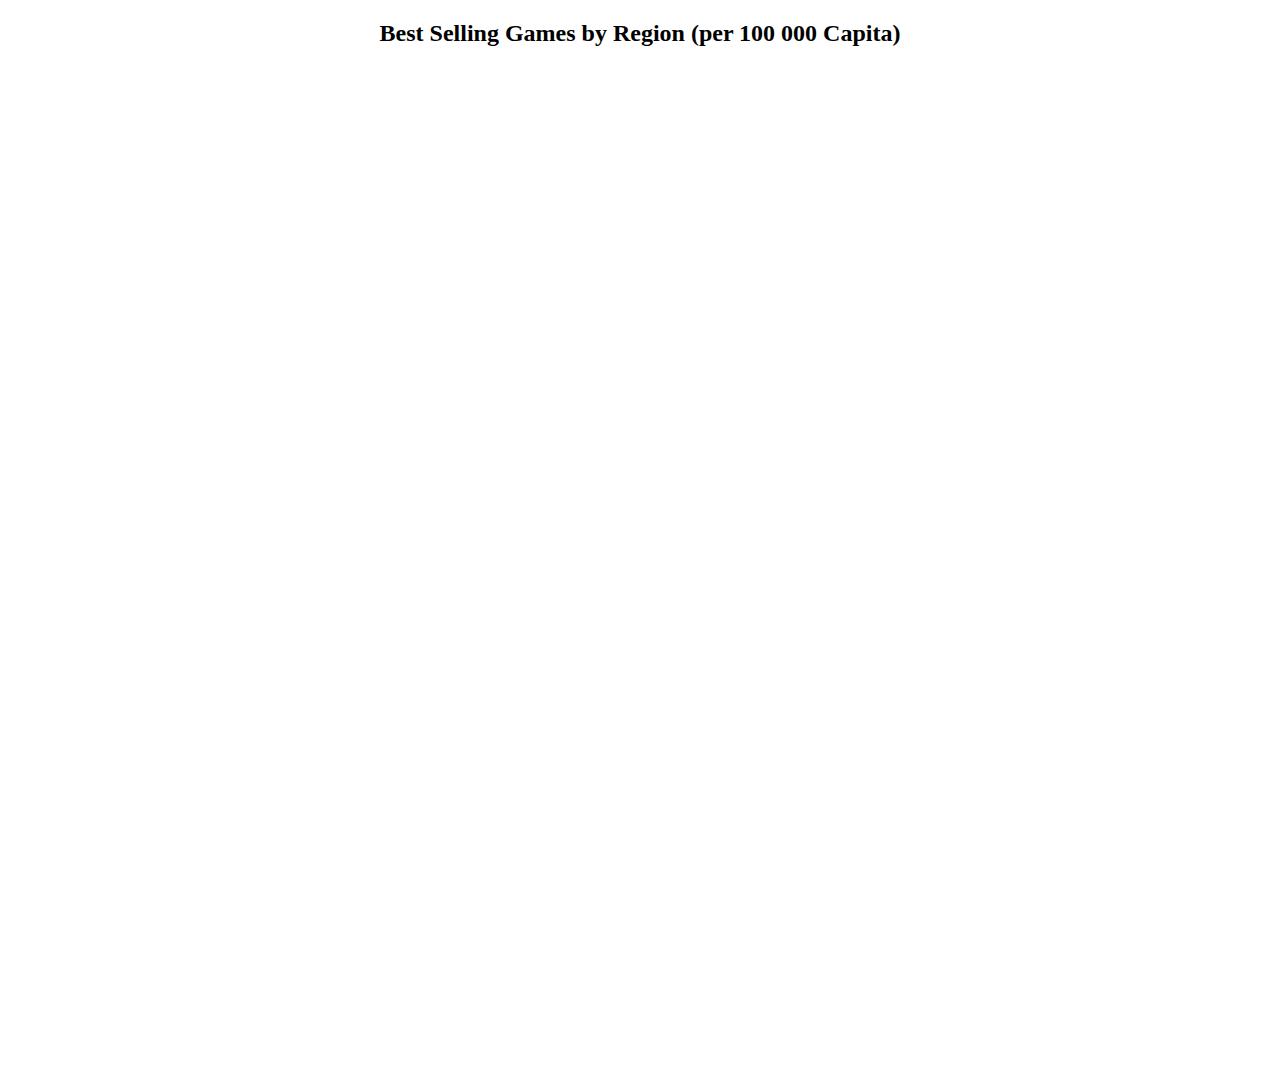
<file: salesBubbleChart.html>
<!DOCTYPE html>
<html lang="en">
    <script type="text/javascript" src="https://d3js.org/d3.v4.min.js"></script>
<h2 style="text-align: center;">Best Selling Games by Region (per 100 000 Capita)</h2>
<div style="position: relative; width: 2000px; left:-625px;">
        <div width="1000" height="1000"style="float: left;">
            <svg id="bubbleNA" width="1000" height="1000"></svg>
        </div>
        <div width="1000"  height="100"style="float: right;">
            <svg id="bubbleJapan" width="1000" height="1000"></svg>
        </div>
</div>
<!–– code based on code from: https://bl.ocks.org/alokkshukla/3d6be4be0ef9f6977ec6718b2916d168
This file is split into two seperate scripts, one for each chart. Code is nearly identical for the two parts-->
<script type="text/javascript">
    //function below retrieved from https://blog.abelotech.com/posts/number-currency-formatting-javascript/
    function formatNumber(num) {
        return num.toString().replace(/(\d)(?=(\d{3})+(?!\d))/g, '$1,')
    }

    d3.csv("gameData.csv")
    dataset = {
        "children": [{"Name":"Grand Theft Auto V","Sales":1047,"Region":"NA"},
            {"Name":"Red Dead Redemption 2","Sales":909,"Region":"NA"},
            {"Name":"Call of Duty: WWII","Sales":807,"Region":"NA"},
            {"Name":"FIFA 18","Sales":220,"Region":"NA"},
            {"Name":"FIFA 17","Sales":218,"Region":"NA"},
            {"Name":"Grand Theft Auto V","Sales":812,"Region":"NA"},
            {"Name":"Fallout 4","Sales":503,"Region":"NA"},
            {"Name":"FIFA 16","Sales":199,"Region":"NA"},
            {"Name":"Star Wars Battlefront (2015)","Sales":572,"Region":"NA"},
            {"Name":"Call of Duty: Advanced Warfare","Sales":491,"Region":"NA"},
            {"Name":"Minecraft","Sales":327,"Region":"NA"},
            {"Name":"FIFA 15","Sales":144,"Region":"NA"},
            {"Name":"God of War (2018)","Sales":489,"Region":"NA"},
            {"Name":"Call of Duty: Advanced Warfare","Sales":562,"Region":"NA"},
            {"Name":"Final Fantasy XV","Sales":313,"Region":"NA"},
            {"Name":"Fallout 4","Sales":508,"Region":"NA"},
            {"Name":"Monster Hunter: World","Sales":178,"Region":"NA"},
            {"Name":"Pokemon: Let's Go, Pikachu!","Sales":374,"Region":"NA"},
            {"Name":"Overwatch","Sales":318,"Region":"NA"},
            {"Name":"Star Wars Battlefront (2015)","Sales":431,"Region":"NA"},
            {"Name":"Batman: Arkham Knight","Sales":285,"Region":"NA"},
            {"Name":"Far Cry 4","Sales":204,"Region":"NA"},
            {"Name":"NBA 2K16","Sales":443,"Region":"NA"},
            {"Name":"Far Cry 5","Sales":249,"Region":"NA"},
            {"Name":"Assassin's Creed Syndicate","Sales":156,"Region":"NA"},
            {"Name":"NBA 2K17","Sales":394,"Region":"NA"},
            {"Name":"The Elder Scrolls V: Skyrim Special Edition","Sales":215,"Region":"NA"},
            {"Name":"NBA 2K18","Sales":368,"Region":"NA"},
            {"Name":"Assassin's Creed Odyssey","Sales":204,"Region":"NA"},
            {"Name":"Tom Clancy's Ghost Recon Wildlands","Sales":185,"Region":"NA"},
            {"Name":"Mafia III","Sales":125,"Region":"NA"},
            {"Name":"Far Cry: Primal","Sales":109,"Region":"NA"},
            {"Name":"Pokemon: Let's Go, Eevee!","Sales":211,"Region":"NA"},
            {"Name":"Need for Speed (2015)","Sales":102,"Region":"NA"},
            {"Name":"Mario + Rabbids: Kingdom Battle","Sales":190,"Region":"NA"},
            {"Name":"No Man's Sky","Sales":154,"Region":"NA"},
            {"Name":"Need for Speed: Payback","Sales":108,"Region":"NA"},
            {"Name":"Dragon Quest XI: Echoes of an Elusive Age","Sales":51,"Region":"NA"},
            {"Name":"Just Cause 3","Sales":92,"Region":"NA"},
            {"Name":"Minecraft","Sales":120,"Region":"NA"},
            {"Name":"The Evil Within","Sales":97,"Region":"NA"},
            {"Name":"Forza Horizon 4","Sales":128,"Region":"NA"},
            {"Name":"Titanfall 2","Sales":130,"Region":"NA"},
            {"Name":"Far Cry 4","Sales":147,"Region":"NA"},
            {"Name":"The Order: 1886","Sales":76,"Region":"NA"},
            {"Name":"Forza Motorsport 7","Sales":101,"Region":"NA"},
            {"Name":"Minecraft","Sales":87,"Region":"NA"},
            {"Name":"Wolfenstein II: The New Colossus","Sales":95,"Region":"NA"},
            {"Name":"Fallout 76","Sales":90,"Region":"NA"},
            {"Name":"The Last Guardian","Sales":70,"Region":"NA"},
            {"Name":"Hyrule Warriors","Sales":102,"Region":"NA"},
            {"Name":"Metal Gear Solid V: Ground Zeroes","Sales":63,"Region":"NA"},
            {"Name":"Shadow of the Colossus","Sales":76,"Region":"NA"},
            {"Name":"Sunset Overdrive","Sales":111,"Region":"NA"},
            {"Name":"The Elder Scrolls V: Skyrim","Sales":116,"Region":"NA"},
            {"Name":"Dragon Quest VIII: Journey of the Cursed King","Sales":25,"Region":"NA"},
            {"Name":"Crash Bandicoot N. Sane Trilogy","Sales":76,"Region":"NA"},
            {"Name":"FIFA 18","Sales":61,"Region":"NA"},
            {"Name":"Disney Magic Castle: My Happy Life","Sales":30,"Region":"NA"},
            {"Name":"Ni no Kuni II: Revenant Kingdom","Sales":57,"Region":"NA"},
            {"Name":"Super Bomberman R","Sales":54,"Region":"NA"},
            {"Name":"Paper Mario: Color Splash","Sales":61,"Region":"NA"},
            {"Name":"Mario Party: Star Rush","Sales":44,"Region":"NA"},
            {"Name":"Wii Fit U","Sales":61,"Region":"NA"},
            {"Name":"Bayonetta 2","Sales":64,"Region":"NA"},
            {"Name":"Xenoblade Chronicles X","Sales":59,"Region":"NA"},
            {"Name":"The Crew 2","Sales":38,"Region":"NA"},
            {"Name":"Professor Layton vs Ace Attorney","Sales":35,"Region":"NA"},
            {"Name":"LEGO City Undercover","Sales":30,"Region":"NA"},
            {"Name":"Fire Emblem Echoes: Shadows of Valentia","Sales":59,"Region":"NA"},
            {"Name":"FIFA 19","Sales":32,"Region":"NA"},
            {"Name":"Sonic Forces","Sales":68,"Region":"NA"},
            {"Name":"Monster Hunter Generations Ultimate","Sales":47,"Region":"NA"},
            {"Name":"Astro Bot Rescue Mission","Sales":38,"Region":"NA"},
            {"Name":"The LEGO Movie Videogame","Sales":45,"Region":"NA"},
            {"Name":"Plants vs Zombies: Garden Warfare","Sales":68,"Region":"NA"},
            {"Name":"Monster Hunter Stories","Sales":25,"Region":"NA"},
            {"Name":"The Evil Within","Sales":63,"Region":"NA"},
            {"Name":"Fortnite","Sales":66,"Region":"NA"},
            {"Name":"Mario Party: The Top 100","Sales":40,"Region":"NA"},
            {"Name":"Diablo III: Eternal Collection","Sales":66,"Region":"NA"},
            {"Name":"LEGO City Undercover","Sales":40,"Region":"NA"},
            {"Name":"LEGO The Incredibles","Sales":61,"Region":"NA"},
            {"Name":"Final Fantasy Explorers","Sales":30,"Region":"NA"},
            {"Name":"LEGO Worlds","Sales":37,"Region":"NA"},
            {"Name":"Kirby and the Rainbow Curse","Sales":45,"Region":"NA"},
            {"Name":"Disney Magic World 2","Sales":13,"Region":"NA"},
            {"Name":"Bayonetta 2","Sales":45,"Region":"NA"},
            {"Name":"Ultra Street Fighter II: The Final Challengers","Sales":38,"Region":"NA"},
            {"Name":"Everybody's Golf","Sales":21,"Region":"NA"},
            {"Name":"Xenoblade Chronicles","Sales":42,"Region":"NA"},
            {"Name":"Puzzle & Dragons Z + Super Mario Bros. Edition","Sales":16,"Region":"NA"},
            {"Name":"Metroid: Samus Returns","Sales":52,"Region":"NA"},
            {"Name":"Bravely Second: End Layer","Sales":38,"Region":"NA"},
            {"Name":"Poochy & Yoshi's Woolly World","Sales":35,"Region":"NA"},
            {"Name":"Puyo Puyo Tetris","Sales":38,"Region":"NA"},
            {"Name":"Dragon Ball: Xenoverse 2","Sales":30,"Region":"NA"},
            {"Name":"Mario Tennis Ultra Smash","Sales":28,"Region":"NA"},
            {"Name":"Dragon Ball: Fusions","Sales":30,"Region":"NA"},
            {"Name":"Fire Emblem Warriors","Sales":38,"Region":"NA"},
            {"Name":"Pokemon Art Academy","Sales":32,"Region":"NA"},
            {"Name":"Story of Seasons: Trio of Towns","Sales":33,"Region":"NA"},
            {"Name":"Mario Golf: World Tour","Sales":25,"Region":"NA"},
            {"Name":"Animal Crossing: Amiibo Festival","Sales":40,"Region":"NA"},
            {"Name":"Luigi's Mansion","Sales":33,"Region":"NA"},
            {"Name":"Detective Pikachu","Sales":26,"Region":"NA"},
            {"Name":"Knack 2","Sales":25,"Region":"NA"},
            {"Name":"Sonic Mania","Sales":40,"Region":"NA"},
            {"Name":"Mario Sports Superstars","Sales":32,"Region":"NA"},
            {"Name":"Hyrule Warriors: Definitive Edition","Sales":37,"Region":"NA"},
            {"Name":"Hey! Pikmin","Sales":30,"Region":"NA"},
            {"Name":"Star Fox: Zero","Sales":35,"Region":"NA"},
            {"Name":"Dragon Ball FighterZ","Sales":37,"Region":"NA"},
            {"Name":"NBA 2K18","Sales":52,"Region":"NA"},
            {"Name":"Doom (2016)","Sales":42,"Region":"NA"},
            {"Name":"Nintendo Labo: Toy-Con 03 Vehicle Kit","Sales":28,"Region":"NA"},
            {"Name":"Wii Sports Club","Sales":30,"Region":"NA"},
            {"Name":"Hatsune Miku: Project Mirai DX","Sales":35,"Region":"NA"},
            {"Name":"Burnout Paradise Remastered","Sales":14,"Region":"NA"},
            {"Name":"Shin Megami Tensei IV: Apocalypse","Sales":26,"Region":"NA"},
            {"Name":"Nintendo Labo: Toy-Con 02 Robot Kit","Sales":32,"Region":"NA"},
            {"Name":"Dragon Ball Z: Extreme Butoden","Sales":23,"Region":"NA"},
            {"Name":"Dead or Alive 5 Last Round","Sales":16,"Region":"NA"},
            {"Name":"Disgaea 5 Complete","Sales":26,"Region":"NA"},
            {"Name":"Kirby: Battle Royale","Sales":13,"Region":"NA"},
            {"Name":"Tokyo Mirage Sessions #FE","Sales":30,"Region":"NA"},
            {"Name":"Dark Souls: Remastered","Sales":28,"Region":"NA"},
            {"Name":"Chibi-Robo! Zip Lash","Sales":25,"Region":"NA"},
            {"Name":"Monopoly for Nintendo Switch","Sales":11,"Region":"NA"},
            {"Name":"Naruto to Boruto: Shinobi Striker","Sales":33,"Region":"NA"},
            {"Name":"Overcooked! 2","Sales":30,"Region":"NA"},
            {"Name":"The Legend of Legacy","Sales":25,"Region":"NA"},
            {"Name":"Ever Oasis","Sales":23,"Region":"NA"},
            {"Name":"WarioWare Gold","Sales":19,"Region":"NA"},
            {"Name":"Etrian Mystery Dungeon","Sales":19,"Region":"NA"},
            {"Name":"Etrian Odyssey V: Beyond the Myth","Sales":19,"Region":"NA"},
            {"Name":"The World Ends with You: Final Remix","Sales":25,"Region":"NA"},
            {"Name":"Stella Glow","Sales":30,"Region":"NA"},
            {"Name":"Sonic Boom: Fire & Ice","Sales":25,"Region":"NA"},
            {"Name":"Sid Meier's Civilization VI","Sales":21,"Region":"NA"},
            {"Name":"7th Dragon III Code: VFD","Sales":11,"Region":"NA"},
            {"Name":"Attack on Titan 2","Sales":21,"Region":"NA"},
            {"Name":"Code Name: S.T.E.A.M.","Sales":25,"Region":"NA"},
            {"Name":"Attack on Titan 2","Sales":16,"Region":"NA"},
            {"Name":"Life Is Strange: Before the Storm","Sales":19,"Region":"NA"},
            {"Name":"Dragon Quest Builders: Revive Alefgard","Sales":13,"Region":"NA"},
            {"Name":"Fate/Extella: The Umbral Star","Sales":18,"Region":"NA"},
            {"Name":"Radiant Historia: Perfect Chronology","Sales":19,"Region":"NA"},
            {"Name":"Valkyria Chronicles 4","Sales":21,"Region":"NA"},
            {"Name":"Project X Zone 2","Sales":11,"Region":"NA"},
            {"Name":"Captain Toad: Treasure Tracker","Sales":11,"Region":"NA"},
            {"Name":"Street Fighter 30th Anniversary Collection","Sales":21,"Region":"NA"},
            {"Name":"Resident Evil: Revelations","Sales":11,"Region":"NA"},
            {"Name":"Xenoblade Chronicles 2: Torna ~ The Golden Country","Sales":14,"Region":"NA"},
            {"Name":"Gravity Rush Remastered","Sales":4,"Region":"NA"},
            {"Name":"Gear.Club Unlimited","Sales":18,"Region":"NA"},
            {"Name":"Metroid Prime: Federation Force","Sales":14,"Region":"NA"},
            {"Name":"Rodea the Sky Soldier","Sales":18,"Region":"NA"},
            {"Name":"Ys VIII: Lacrimosa of Dana","Sales":6,"Region":"NA"},
            {"Name":"Dead or Alive 5 Last Round","Sales":9,"Region":"NA"},
            {"Name":"Sushi Striker: The Way of Sushido","Sales":4,"Region":"NA"},
            {"Name":"BlazBlue: Cross Tag Battle","Sales":7,"Region":"NA"},
            {"Name":"RPG Maker: Fes","Sales":6,"Region":"NA"},
            {"Name":"Disgaea 1 Complete","Sales":6,"Region":"NA"}]
    };

    var diameter = 1000; //set size of overall chart
    var color = d3.scaleOrdinal()
        .range(["#8da0cb"]);

    var bubble = d3.pack(dataset) //loading data into D3's bubble functions
        .size([diameter, diameter])
        .padding(1.5);

    var svg = d3.select("#bubbleNA")
        .append("svg")
        .attr("width", diameter)
        .attr("height", diameter)
        .attr("class", "bubble");

    var nodes = d3.hierarchy(dataset)
        .sum(function(d) { return d.Sales; });

    var node = svg.selectAll(".node")
        .data(bubble(nodes).descendants())
        .enter()
        .filter(function(d){
            return  !d.children
        })
        .append("g")
        .attr("class", "node")
        .attr("transform", function(d) {
            return "translate(" + d.x + "," + d.y + ")";
        });

    node.append("title")
        .text(function(d) {
            return d.data.Name + ": " + formatNumber((d.data.Sales)*5790) + " Million Copies ("  + d.data.Sales+ " copies per 100 000)";
        });

    node.append("circle")
        .attr("r", function(d) {
            return d.r;
        })
        .style("fill", function(d,i) {
            return color(i);
        });

    node.append("text") //text for game title
        .attr("dy", ".2em")
        .style("text-anchor", "middle")
        .text(function(d) {
            return d.data.Name.substring(0, d.r / 3);
        })
        .attr("font-family", "sans-serif")
        .attr("font-size", function(d){
            return d.r/6;
        })
        .attr("fill", "white");

    // node.append("text") //text for amount of sales
    //     .attr("dy", "1.3em")
    //     .style("text-anchor", "middle")
    //     .text(function(d) {
    //         return d.data.Sales;
    //     })
    //     .attr("font-family",  "Gill Sans", "Gill Sans MT")
    //     .attr("font-size", function(d){
    //         return d.r/4;
    //     })
    //     .attr("fill", "white");

    d3.select(self.frameElement)
        .style("height", diameter + "px");
 
    // Set Up Tool-tip
    var tooltip = node.append("g")
        .attr("class", "tooltip")
        .style("display", "none");

    tooltip.append("rect")
        .attr("width", 80)
        .attr("height", 20)
        .attr("fill", "white")
        .style("opacity", 0.5);

    tooltip.append("text")
        .attr("x", 40)
        .attr("dy", "1.2em")
        .style("text-anchor", "middle")
        .attr("font-size", "12px")
        .attr("font-weight", "bold");


</script>

<script type="text/javascript">


    dataset = {
        "children": [{"Name":"Grand Theft Auto V","Sales":472,"Region":"JPN"},
            {"Name":"Red Dead Redemption 2","Sales":165,"Region":"JPN"},
            {"Name":"Call of Duty: WWII","Sales":315,"Region":"JPN"},
            {"Name":"FIFA 18","Sales":118,"Region":"JPN"},
            {"Name":"FIFA 17","Sales":94,"Region":"JPN"},
            {"Name":"Grand Theft Auto V","Sales":8,"Region":"JPN"},
            {"Name":"Fallout 4","Sales":213,"Region":"JPN"},
            {"Name":"FIFA 16","Sales":55,"Region":"JPN"},
            {"Name":"Star Wars Battlefront (2015)","Sales":181,"Region":"JPN"},
            {"Name":"Call of Duty: Advanced Warfare","Sales":110,"Region":"JPN"},
            {"Name":"Minecraft","Sales":276,"Region":"JPN"},
            {"Name":"FIFA 15","Sales":39,"Region":"JPN"},
            {"Name":"God of War (2018)","Sales":102,"Region":"JPN"},
            {"Name":"Call of Duty: Advanced Warfare","Sales":8,"Region":"JPN"},
            {"Name":"Final Fantasy XV","Sales":827,"Region":"JPN"},
            {"Name":"Fallout 4","Sales":16,"Region":"JPN"},
            {"Name":"Monster Hunter: World","Sales":1709,"Region":"JPN"},
            {"Name":"Pokemon: Let's Go, Pikachu!","Sales":646,"Region":"JPN"},
            {"Name":"Overwatch","Sales":134,"Region":"JPN"},
            {"Name":"Star Wars Battlefront (2015)","Sales":16,"Region":"JPN"},
            {"Name":"Batman: Arkham Knight","Sales":87,"Region":"JPN"},
            {"Name":"Far Cry 4","Sales":87,"Region":"JPN"},
            {"Name":"NBA 2K16","Sales":39,"Region":"JPN"},
            {"Name":"Far Cry 5","Sales":118,"Region":"JPN"},
            {"Name":"Assassin's Creed Syndicate","Sales":63,"Region":"JPN"},
            {"Name":"NBA 2K17","Sales":24,"Region":"JPN"},
            {"Name":"The Elder Scrolls V: Skyrim Special Edition","Sales":63,"Region":"JPN"},
            {"Name":"NBA 2K18","Sales":31,"Region":"JPN"},
            {"Name":"Assassin's Creed Odyssey","Sales":71,"Region":"JPN"},
            {"Name":"Tom Clancy's Ghost Recon Wildlands","Sales":173,"Region":"JPN"},
            {"Name":"Mafia III","Sales":31,"Region":"JPN"},
            {"Name":"Far Cry: Primal","Sales":55,"Region":"JPN"},
            {"Name":"Pokemon: Let's Go, Eevee!","Sales":402,"Region":"JPN"},
            {"Name":"Need for Speed (2015)","Sales":47,"Region":"JPN"},
            {"Name":"Mario + Rabbids: Kingdom Battle","Sales":173,"Region":"JPN"},
            {"Name":"No Man's Sky","Sales":31,"Region":"JPN"},
            {"Name":"Need for Speed: Payback","Sales":31,"Region":"JPN"},
            {"Name":"Dragon Quest XI: Echoes of an Elusive Age","Sales":1126,"Region":"JPN"},
            {"Name":"Just Cause 3","Sales":71,"Region":"JPN"},
            {"Name":"Minecraft","Sales":409,"Region":"JPN"},
            {"Name":"The Evil Within","Sales":87,"Region":"JPN"},
            {"Name":"Forza Horizon 4","Sales":8,"Region":"JPN"},
            {"Name":"Titanfall 2","Sales":47,"Region":"JPN"},
            {"Name":"Far Cry 4","Sales":16,"Region":"JPN"},
            {"Name":"The Order: 1886","Sales":55,"Region":"JPN"},
            {"Name":"Forza Motorsport 7","Sales":8,"Region":"JPN"},
            {"Name":"Minecraft","Sales":299,"Region":"JPN"},
            {"Name":"Wolfenstein II: The New Colossus","Sales":8,"Region":"JPN"},
            {"Name":"Fallout 76","Sales":79,"Region":"JPN"},
            {"Name":"The Last Guardian","Sales":102,"Region":"JPN"},
            {"Name":"Hyrule Warriors","Sales":102,"Region":"JPN"},
            {"Name":"Metal Gear Solid V: Ground Zeroes","Sales":134,"Region":"JPN"},
            {"Name":"Shadow of the Colossus","Sales":39,"Region":"JPN"},
            {"Name":"Sunset Overdrive","Sales":0,"Region":"JPN"},
            {"Name":"The Elder Scrolls V: Skyrim","Sales":47,"Region":"JPN"},
            {"Name":"Dragon Quest VIII: Journey of the Cursed King","Sales":693,"Region":"JPN"},
            {"Name":"Crash Bandicoot N. Sane Trilogy","Sales":16,"Region":"JPN"},
            {"Name":"FIFA 18","Sales":102,"Region":"JPN"},
            {"Name":"Disney Magic Castle: My Happy Life","Sales":417,"Region":"JPN"},
            {"Name":"Ni no Kuni II: Revenant Kingdom","Sales":94,"Region":"JPN"},
            {"Name":"Super Bomberman R","Sales":150,"Region":"JPN"},
            {"Name":"Paper Mario: Color Splash","Sales":63,"Region":"JPN"},
            {"Name":"Mario Party: Star Rush","Sales":157,"Region":"JPN"},
            {"Name":"Wii Fit U","Sales":165,"Region":"JPN"},
            {"Name":"Bayonetta 2","Sales":79,"Region":"JPN"},
            {"Name":"Xenoblade Chronicles X","Sales":118,"Region":"JPN"},
            {"Name":"The Crew 2","Sales":39,"Region":"JPN"},
            {"Name":"Professor Layton vs Ace Attorney","Sales":236,"Region":"JPN"},
            {"Name":"LEGO City Undercover","Sales":8,"Region":"JPN"},
            {"Name":"Fire Emblem Echoes: Shadows of Valentia","Sales":165,"Region":"JPN"},
            {"Name":"FIFA 19","Sales":47,"Region":"JPN"},
            {"Name":"Sonic Forces","Sales":8,"Region":"JPN"},
            {"Name":"Monster Hunter Generations Ultimate","Sales":213,"Region":"JPN"},
            {"Name":"Astro Bot Rescue Mission","Sales":16,"Region":"JPN"},
            {"Name":"The LEGO Movie Videogame","Sales":8,"Region":"JPN"},
            {"Name":"Plants vs Zombies: Garden Warfare","Sales":0,"Region":"JPN"},
            {"Name":"Monster Hunter Stories","Sales":307,"Region":"JPN"},
            {"Name":"The Evil Within","Sales":0,"Region":"JPN"},
            {"Name":"Fortnite","Sales":8,"Region":"JPN"},
            {"Name":"Mario Party: The Top 100","Sales":189,"Region":"JPN"},
            {"Name":"Diablo III: Eternal Collection","Sales":8,"Region":"JPN"},
            {"Name":"LEGO City Undercover","Sales":24,"Region":"JPN"},
            {"Name":"LEGO The Incredibles","Sales":8,"Region":"JPN"},
            {"Name":"Final Fantasy Explorers","Sales":228,"Region":"JPN"},
            {"Name":"LEGO Worlds","Sales":0,"Region":"JPN"},
            {"Name":"Kirby and the Rainbow Curse","Sales":102,"Region":"JPN"},
            {"Name":"Disney Magic World 2","Sales":181,"Region":"JPN"},
            {"Name":"Bayonetta 2","Sales":55,"Region":"JPN"},
            {"Name":"Ultra Street Fighter II: The Final Challengers","Sales":71,"Region":"JPN"},
            {"Name":"Everybody's Golf","Sales":134,"Region":"JPN"},
            {"Name":"Xenoblade Chronicles","Sales":102,"Region":"JPN"},
            {"Name":"Puzzle & Dragons Z + Super Mario Bros. Edition","Sales":276,"Region":"JPN"},
            {"Name":"Metroid: Samus Returns","Sales":55,"Region":"JPN"},
            {"Name":"Bravely Second: End Layer","Sales":157,"Region":"JPN"},
            {"Name":"Poochy & Yoshi's Woolly World","Sales":134,"Region":"JPN"},
            {"Name":"Puyo Puyo Tetris","Sales":94,"Region":"JPN"},
            {"Name":"Dragon Ball: Xenoverse 2","Sales":150,"Region":"JPN"},
            {"Name":"Mario Tennis Ultra Smash","Sales":118,"Region":"JPN"},
            {"Name":"Dragon Ball: Fusions","Sales":189,"Region":"JPN"},
            {"Name":"Fire Emblem Warriors","Sales":79,"Region":"JPN"},
            {"Name":"Pokemon Art Academy","Sales":134,"Region":"JPN"},
            {"Name":"Story of Seasons: Trio of Towns","Sales":173,"Region":"JPN"},
            {"Name":"Mario Golf: World Tour","Sales":142,"Region":"JPN"},
            {"Name":"Animal Crossing: Amiibo Festival","Sales":79,"Region":"JPN"},
            {"Name":"Luigi's Mansion","Sales":71,"Region":"JPN"},
            {"Name":"Detective Pikachu","Sales":94,"Region":"JPN"},
            {"Name":"Knack 2","Sales":8,"Region":"JPN"},
            {"Name":"Sonic Mania","Sales":8,"Region":"JPN"},
            {"Name":"Mario Sports Superstars","Sales":102,"Region":"JPN"},
            {"Name":"Hyrule Warriors: Definitive Edition","Sales":55,"Region":"JPN"},
            {"Name":"Hey! Pikmin","Sales":134,"Region":"JPN"},
            {"Name":"Star Fox: Zero","Sales":71,"Region":"JPN"},
            {"Name":"Dragon Ball FighterZ","Sales":55,"Region":"JPN"},
            {"Name":"NBA 2K18","Sales":24,"Region":"JPN"},
            {"Name":"Doom (2016)","Sales":8,"Region":"JPN"},
            {"Name":"Nintendo Labo: Toy-Con 03 Vehicle Kit","Sales":47,"Region":"JPN"},
            {"Name":"Wii Sports Club","Sales":31,"Region":"JPN"},
            {"Name":"Hatsune Miku: Project Mirai DX","Sales":87,"Region":"JPN"},
            {"Name":"Burnout Paradise Remastered","Sales":8,"Region":"JPN"},
            {"Name":"Shin Megami Tensei IV: Apocalypse","Sales":126,"Region":"JPN"},
            {"Name":"Nintendo Labo: Toy-Con 02 Robot Kit","Sales":63,"Region":"JPN"},
            {"Name":"Dragon Ball Z: Extreme Butoden","Sales":134,"Region":"JPN"},
            {"Name":"Dead or Alive 5 Last Round","Sales":71,"Region":"JPN"},
            {"Name":"Disgaea 5 Complete","Sales":39,"Region":"JPN"},
            {"Name":"Kirby: Battle Royale","Sales":157,"Region":"JPN"},
            {"Name":"Tokyo Mirage Sessions #FE","Sales":63,"Region":"JPN"},
            {"Name":"Dark Souls: Remastered","Sales":24,"Region":"JPN"},
            {"Name":"Chibi-Robo! Zip Lash","Sales":55,"Region":"JPN"},
            {"Name":"Monopoly for Nintendo Switch","Sales":8,"Region":"JPN"},
            {"Name":"Naruto to Boruto: Shinobi Striker","Sales":16,"Region":"JPN"},
            {"Name":"Overcooked! 2","Sales":8,"Region":"JPN"},
            {"Name":"The Legend of Legacy","Sales":87,"Region":"JPN"},
            {"Name":"Ever Oasis","Sales":39,"Region":"JPN"},
            {"Name":"WarioWare Gold","Sales":102,"Region":"JPN"},
            {"Name":"Etrian Mystery Dungeon","Sales":110,"Region":"JPN"},
            {"Name":"Etrian Odyssey V: Beyond the Myth","Sales":110,"Region":"JPN"},
            {"Name":"The World Ends with You: Final Remix","Sales":24,"Region":"JPN"},
            {"Name":"Stella Glow","Sales":47,"Region":"JPN"},
            {"Name":"Sonic Boom: Fire & Ice","Sales":16,"Region":"JPN"},
            {"Name":"Sid Meier's Civilization VI","Sales":8,"Region":"JPN"},
            {"Name":"7th Dragon III Code: VFD","Sales":102,"Region":"JPN"},
            {"Name":"Attack on Titan 2","Sales":63,"Region":"JPN"},
            {"Name":"Code Name: S.T.E.A.M.","Sales":16,"Region":"JPN"},
            {"Name":"Attack on Titan 2","Sales":47,"Region":"JPN"},
            {"Name":"Life Is Strange: Before the Storm","Sales":16,"Region":"JPN"},
            {"Name":"Dragon Quest Builders: Revive Alefgard","Sales":55,"Region":"JPN"},
            {"Name":"Fate/Extella: The Umbral Star","Sales":31,"Region":"JPN"},
            {"Name":"Radiant Historia: Perfect Chronology","Sales":47,"Region":"JPN"},
            {"Name":"Valkyria Chronicles 4","Sales":16,"Region":"JPN"},
            {"Name":"Project X Zone 2","Sales":71,"Region":"JPN"},
            {"Name":"Captain Toad: Treasure Tracker","Sales":63,"Region":"JPN"},
            {"Name":"Street Fighter 30th Anniversary Collection","Sales":8,"Region":"JPN"},
            {"Name":"Resident Evil: Revelations","Sales":31,"Region":"JPN"},
            {"Name":"Xenoblade Chronicles 2: Torna ~ The Golden Country","Sales":16,"Region":"JPN"},
            {"Name":"Gravity Rush Remastered","Sales":39,"Region":"JPN"},
            {"Name":"Gear.Club Unlimited","Sales":8,"Region":"JPN"},
            {"Name":"Metroid Prime: Federation Force","Sales":24,"Region":"JPN"},
            {"Name":"Rodea the Sky Soldier","Sales":8,"Region":"JPN"},
            {"Name":"Ys VIII: Lacrimosa of Dana","Sales":24,"Region":"JPN"},
            {"Name":"Dead or Alive 5 Last Round","Sales":8,"Region":"JPN"},
            {"Name":"Sushi Striker: The Way of Sushido","Sales":24,"Region":"JPN"},
            {"Name":"BlazBlue: Cross Tag Battle","Sales":8,"Region":"JPN"},
            {"Name":"RPG Maker: Fes","Sales":16,"Region":"JPN"},
            {"Name":"Disgaea 1 Complete","Sales":8,"Region":"JPN"}]
    };

    var diameter = 1000;
    var color = d3.scaleOrdinal()
        .range(["#FF6347"]);

    var bubble = d3.pack(dataset)
        .size([diameter, diameter])
        .padding(1.5);

    var svg = d3.select("#bubbleJapan")
        .append("svg")
        .attr("width", diameter)
        .attr("height", diameter)
        .attr("class", "bubble");


    var nodes = d3.hierarchy(dataset)
        .sum(function(d) { return d.Sales; });

    var node = svg.selectAll(".node")
        .data(bubble(nodes).descendants())
        .enter()
        .filter(function(d){
            return  !d.children
        })
        .append("g")
        .attr("class", "node")
        .attr("transform", function(d) {
            return "translate(" + d.x + "," + d.y + ")";
        });

    // node.append("title")
    //     .text(function(d) {
    //         return d.Name + ": " + d.Sales;
    //     });

    node.append("circle")
        .attr("r", function(d) {
            return d.r;
        })
        .style("fill", function(d,i) {
            return color(i);
        });

    node.append("text")
        .attr("dy", ".2em")
        .style("text-anchor", "middle")
        .text(function(d) {
            return d.data.Name.substring(0, d.r / 3);
        })
        .attr("font-family", "sans-serif")
        .attr("font-size", function(d){
            return d.r/6;
        })
        .attr("fill", "white");
    node.append("title")
            .text(function(d) {
                return d.data.Name + ": " + formatNumber((d.data.Sales)*1270) + " Million Copies ("  + d.data.Sales+ " copies per 100 000)";
        });


    d3.select(self.frameElement)
        .style("height", diameter + "px");



</script>
</html>
</file>
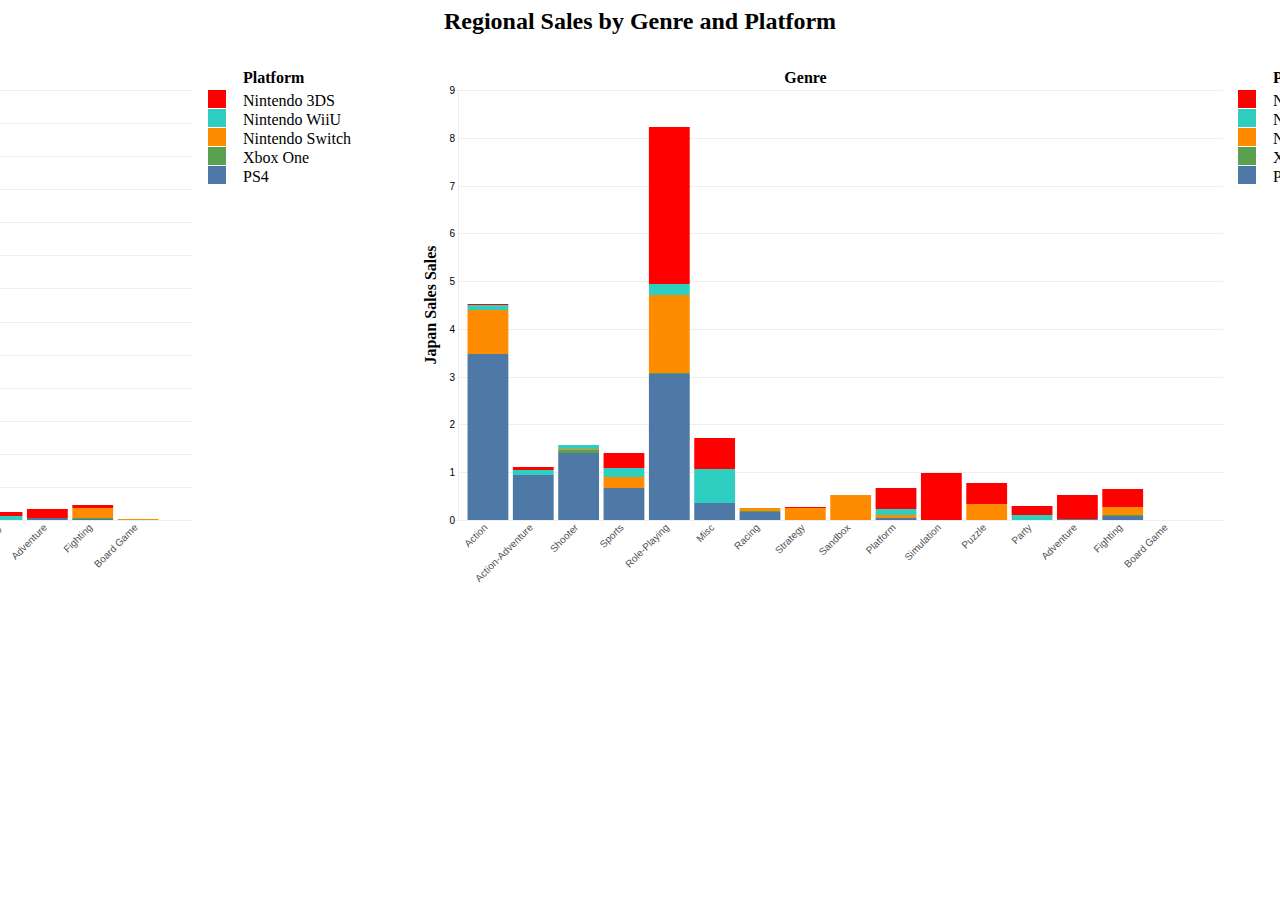
<file: stackedBarCharts.html>
<html>

  <meta charset="utf-8">
  <script src="d3.js"></script>
  <style>
    .y-axis .tick line {
      stroke: rgb(238, 238, 238);
    }

    .y-axis path {
      stroke: rgb(238, 238, 238);
    }

    #northAmerica {
      /* background-color: white; */
      padding-left: 10px;
    }
    #japan {
      /* background-color: white; */
      padding-left: 10px;
    }
  </style>
    <h2 style="text-align: center;">Regional Sales by Genre and Platform</h2>
    <div style="position: relative; width: 2000px; left:-625px;">
      <div width="960" height="600"style="float: left;">
        <svg id="northAmerica" width="960" height="600"></svg>
      </div>
      <div width="960"  height="600"style="float: right;">
        <svg id="japan" width="960" height="600"></svg>
      </div>
    </div>

  <script src="barcharts.js"></script>

</html>
</file>
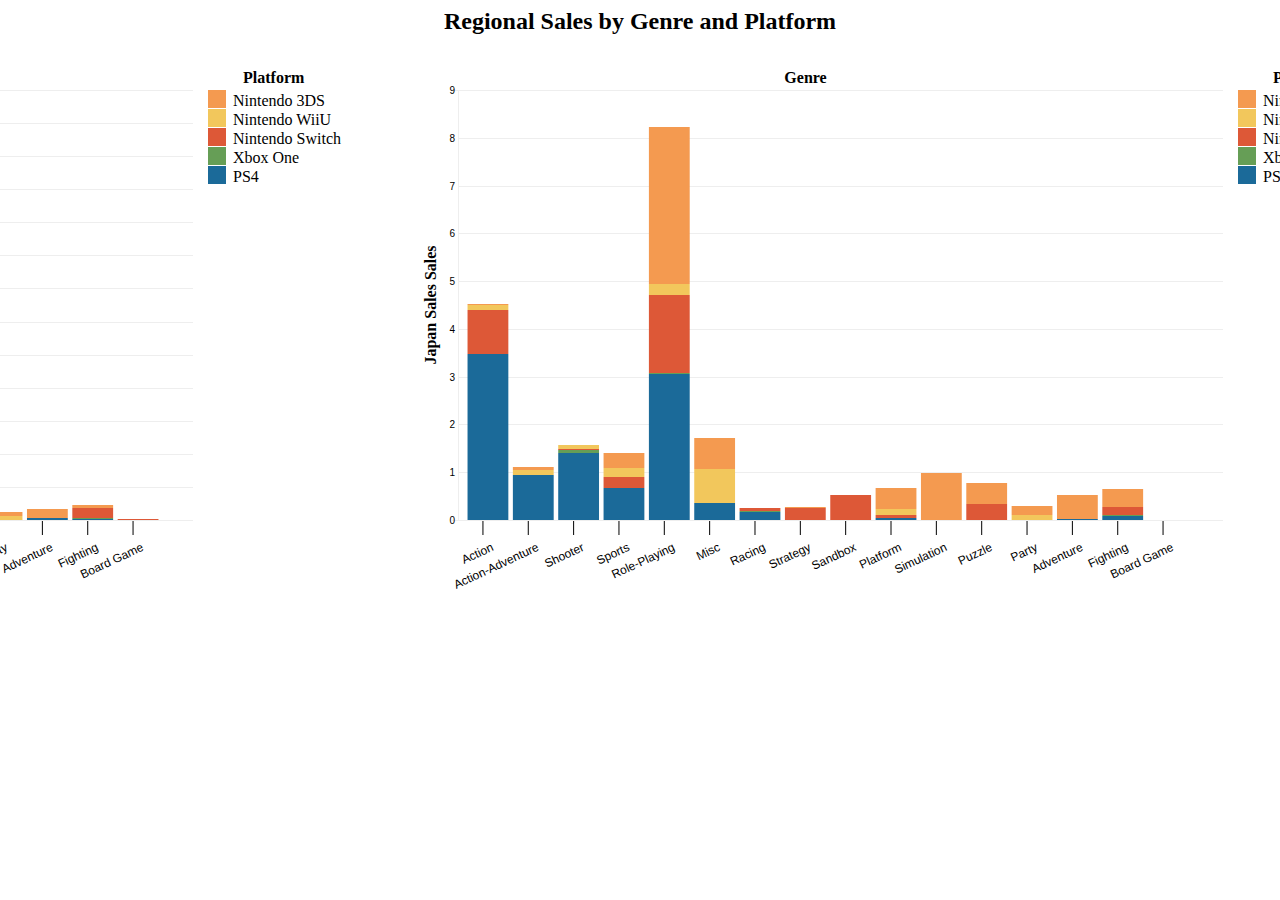
<file: stackedBarChartsFinal.html>
<html>

  <meta charset="utf-8">
  <script src="d3.js"></script>
  <style>
    .y-axis .tick line {
      stroke: rgb(238, 238, 238);
    }

    .y-axis path {
      stroke: rgb(238, 238, 238);
    }

    #northAmerica {
      /* background-color: white; */
      padding-left: 10px;
    }
    #japan {
      /* background-color: white; */
      padding-left: 10px;
    }
  </style>
    <h2 style="text-align: center;">Regional Sales by Genre and Platform</h2>
    <div style="position: relative; width: 2000px; left:-625px;">
      <div width="960" height="600"style="float: left;">
        <svg id="northAmerica" width="960" height="600"></svg>
      </div>
      <div width="960"  height="600"style="float: right;">
        <svg id="japan" width="960" height="600"></svg>
      </div>
    </div>

  <script src="barChartsFinal.js"></script>
</html>
</file>
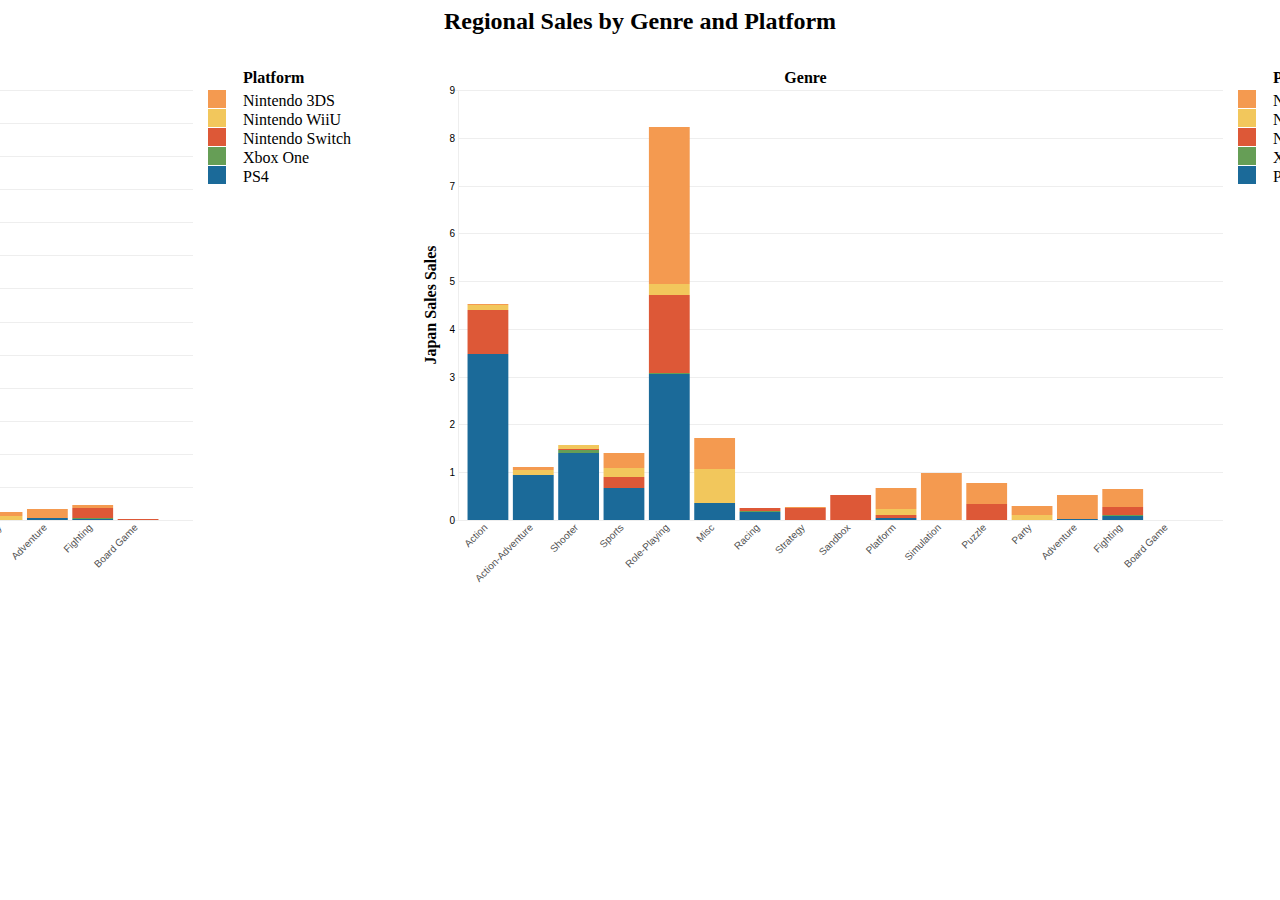
<file: stackedBarChartsVariation.html>
<html>

  <meta charset="utf-8">
  <script src="d3.js"></script>
  <style>
    .y-axis .tick line {
      stroke: rgb(238, 238, 238);
    }

    .y-axis path {
      stroke: rgb(238, 238, 238);
    }

    #northAmerica {
      /* background-color: white; */
      padding-left: 10px;
    }
    #japan {
      /* background-color: white; */
      padding-left: 10px;
    }
  </style>
    <h2 style="text-align: center;">Regional Sales by Genre and Platform</h2>
    <div style="position: relative; width: 2000px; left:-625px;">
      <div width="960" height="600"style="float: left;">
        <svg id="northAmerica" width="960" height="600"></svg>
      </div>
      <div width="960"  height="600"style="float: right;">
        <svg id="japan" width="960" height="600"></svg>
      </div>
    </div>

  <script src="barchartVariation.js"></script>

</html>
</file>
<file: map.css>
#worldMap {
    background-image: url('https://i.imgur.com/k18AusM.jpg');
    background-repeat: no-repeat;
    background-size: 1800px 900px;

}

#worldMap.tooltip {
    position: absolute;
    text-align: center;
    width: 200px;
    height: 28px;
    padding: 2px;
    font: 12px sans-serif;
    background: orange;
    border: 0px;
    border-radius: 8px;
    pointer-events: none;
}
</file>
<file: project.css>
.container1 {
    float: left;
}

.container2 {
    float: right;
}
</file>
